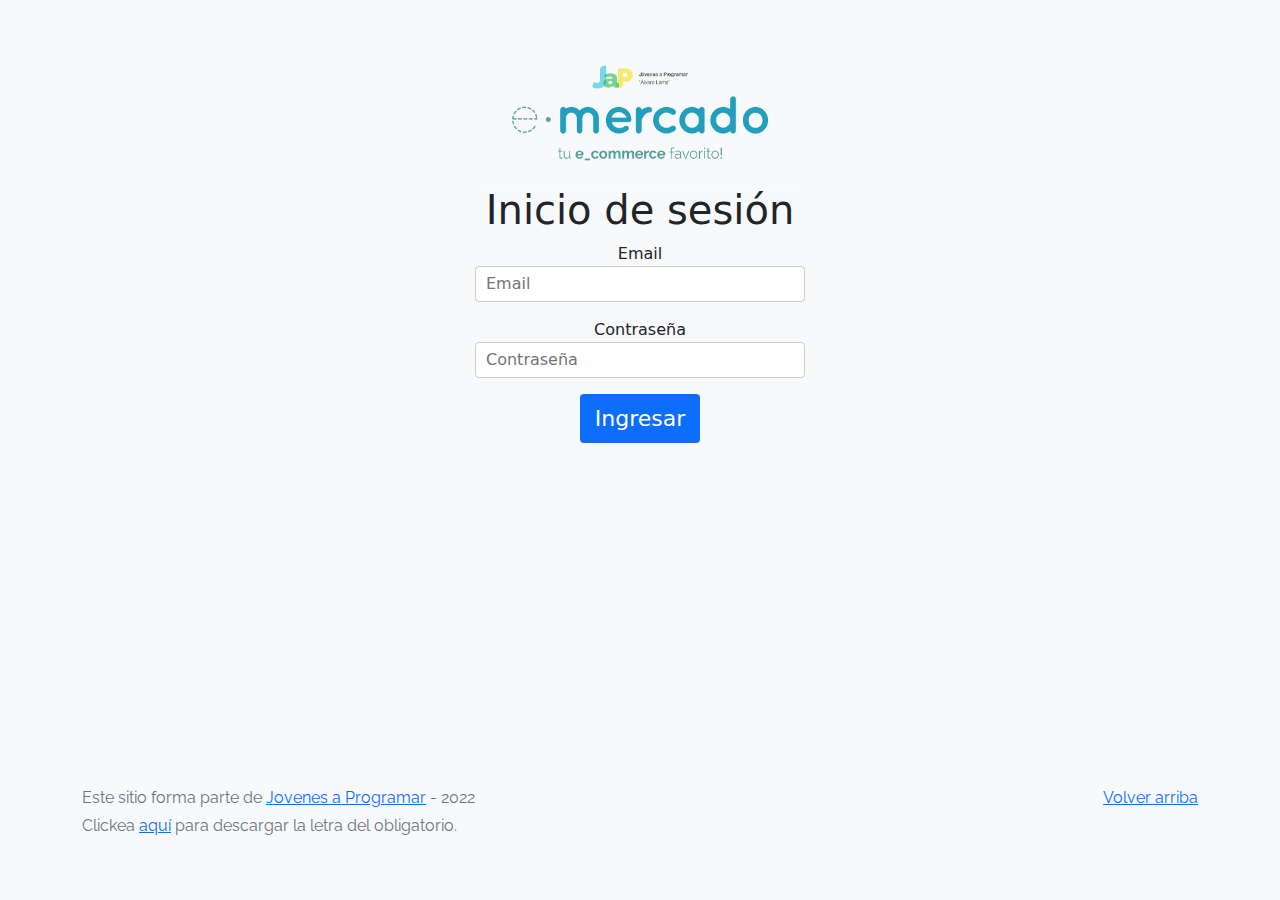
<file: index.html>
<!DOCTYPE html>
<html lang="es">

<head>
  <meta http-equiv="Content-Type" content="text/html; charset=UTF-8">
  <meta name="viewport" content="width=device-width, initial-scale=1, shrink-to-fit=no">
  <title>eMercado - Todo lo que busques está aquí</title>

  <link href="https://fonts.googleapis.com/css?family=Raleway:300,300i,400,400i,700,700i,900,900i" rel="stylesheet">
  <link href="css/bootstrap.min.css" rel="stylesheet">
  <link href="css/styles.css" rel="stylesheet">
</head>

<body>
  <!-- Barra de arriba -->
  <nav class="navbar navbar-expand-lg navbar-dark bg-dark p-1">
    <div class="container">
      <button class="navbar-toggler" type="button" data-bs-toggle="collapse" data-bs-target="#navbarNav"
        aria-controls="navbarNav" aria-expanded="false" aria-label="Toggle navigation">
        <span class="navbar-toggler-icon"></span>
      </button>
      <div class="collapse navbar-collapse" id="navbarNav">
        <ul class="navbar-nav w-100 justify-content-between">
          <li class="nav-item">
            <a class="nav-link active" href="index.html">Inicio</a>
          </li>
          <li class="nav-item">
            <a class="nav-link" href="categories.html">Categorías</a>
          </li>
          <li class="nav-item">
            <a class="nav-link" href="sell.html">Vender</a>
          </li>
          <li class="nav-item">
          </li>
          
        </ul>
      </div>
    </div>
  </nav>
  
  <!-- Principal -->
  <main>
    <div class="jumbotron text-center"></div>

    <div class="album py-5 bg-light">
      <div class="container">
        <div class="row">

          <!-- Autos -->
          <div class="col-md-4">
            <div class="card mb-4 shadow-sm custom-card cursor-active" id="autos">
              <img class="bd-placeholder-img card-img-top" src="img/cars_index.jpg"
                alt="Imagen representativa de la categoría 'Autos'">
              <h3 class="m-3">Autos</h3>
              <div class="card-body">
                <p class="card-text">Los mejores precios en autos 0 kilómetro, de alta y media gama.</p>
              </div>
            </div>
          </div>

          <!-- Juguetes -->
          <div class="col-md-4">
            <div class="card mb-4 shadow-sm custom-card cursor-active" id="juguetes">
              <img class="bd-placeholder-img card-img-top" src="img/toys_index.jpg"
                alt="Imagen representativa de la categoría 'Juguetes'">
              <h3 class="m-3">Juguetes</h3>
              <div class="card-body">
                <p class="card-text">Encuentra aquí los mejores precios para niños/as de cualquier edad.</p>
              </div>
            </div>
          </div>

          <!-- Muebles -->
          <div class="col-md-4">
            <div class="card mb-4 shadow-sm custom-card cursor-active" id="muebles">
              <img class="bd-placeholder-img card-img-top" src="img/furniture_index.jpg"
                alt="Imagen representativa de la categoría 'Muebles'">
              <h3 class="m-3">Muebles</h3>
              <div class="card-body">
                <p class="card-text">Muebles antiguos, nuevos y para ser armados por uno mismo.</p>
              </div>
            </div>
          </div>
        </div>

        <!-- Y mucho más -->
        <div class="row">
          <a class="btn btn-light btn-lg btn-block" href="categories.html">Y mucho más!</a>
        </div>

      </div>
    </div>
  </main>

  <!-- Jap -->
  <footer class="text-muted">
    <div class="container">
      <p class="float-end">
        <a href="#">Volver arriba</a>
      </p>
      <p>Este sitio forma parte de <a href="https://jovenesaprogramar.edu.uy/" target="_blank">Jovenes a Programar</a> -
        2022</p>
      <p>Clickea <a target="_blank" href="Letra.pdf">aquí</a> para descargar la letra del obligatorio.</p>
    </div>
  </footer>

  <!-- Scripts -->
  <script src="js/bootstrap.bundle.min.js"></script>
  <script src="js/index.js"></script>
  <script src="js/init.js"></script>
</body>

</html>
</file>
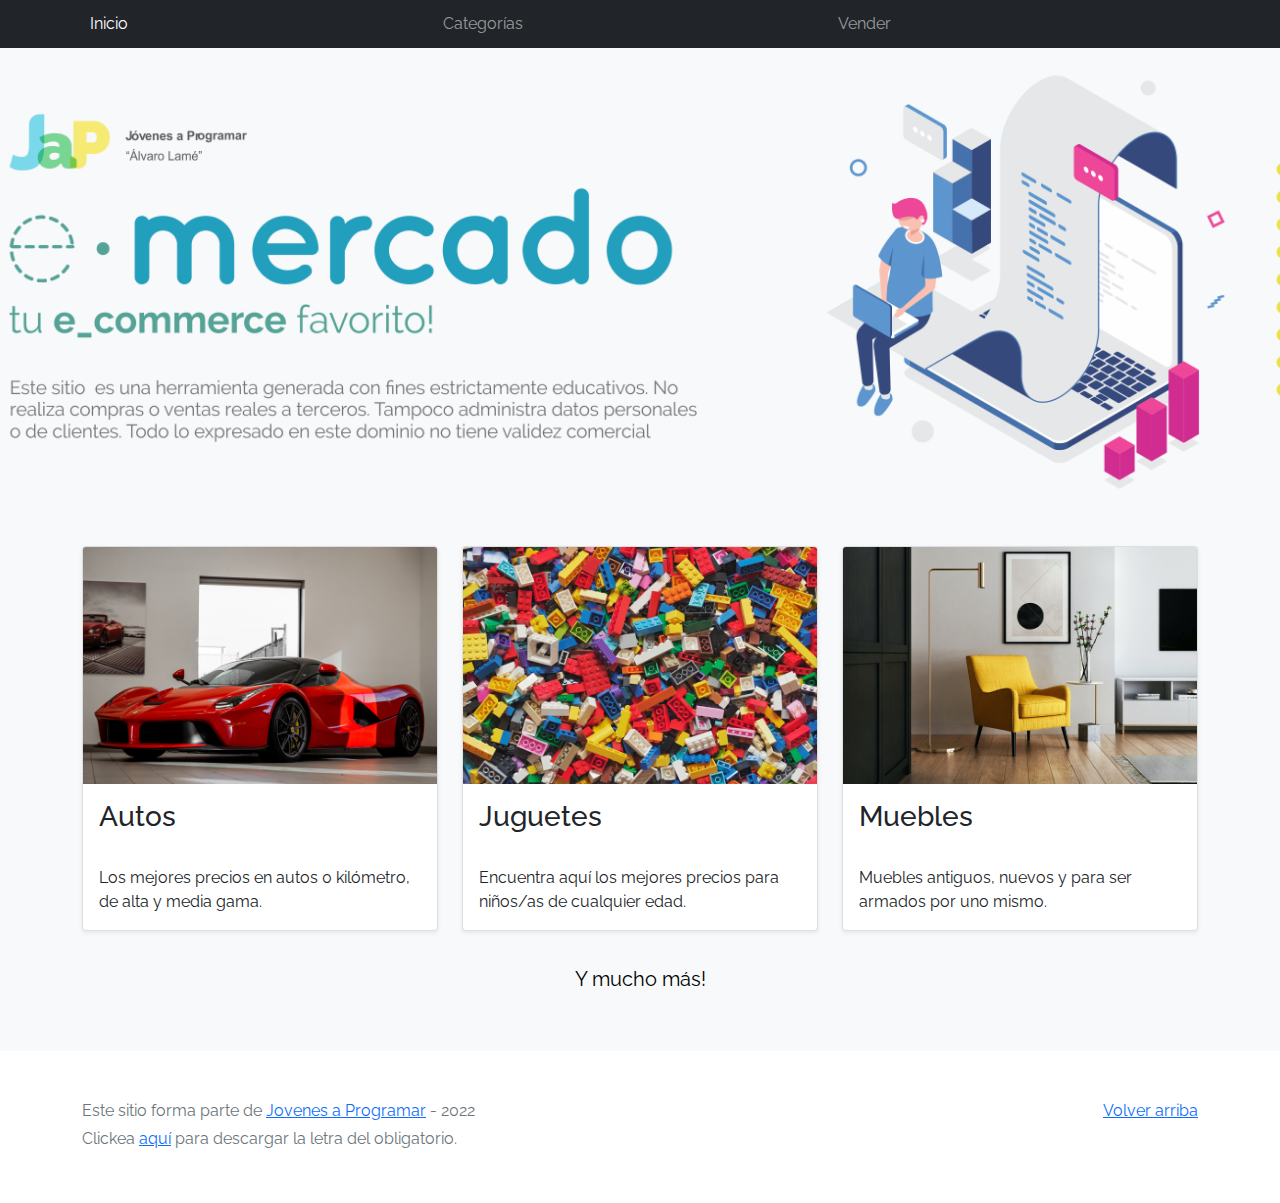
<file: workspace-inicial/index.html>
<!DOCTYPE html>
<html lang="es">

<head>
  <meta http-equiv="Content-Type" content="text/html; charset=UTF-8">
  <meta name="viewport" content="width=device-width, initial-scale=1, shrink-to-fit=no">
  <title>eMercado - Todo lo que busques está aquí</title>

  <link href="https://fonts.googleapis.com/css?family=Raleway:300,300i,400,400i,700,700i,900,900i" rel="stylesheet">
  <link href="css/bootstrap.min.css" rel="stylesheet">
  <link href="css/styles.css" rel="stylesheet">
</head>

<body>
  <nav class="navbar navbar-expand-lg navbar-dark bg-dark p-1">
    <div class="container">
      <button class="navbar-toggler" type="button" data-bs-toggle="collapse" data-bs-target="#navbarNav"
        aria-controls="navbarNav" aria-expanded="false" aria-label="Toggle navigation">
        <span class="navbar-toggler-icon"></span>
      </button>
      <div class="collapse navbar-collapse" id="navbarNav">
        <ul class="navbar-nav w-100 justify-content-between">
          <li class="nav-item">
            <a class="nav-link active" href="index.html">Inicio</a>
          </li>
          <li class="nav-item">
            <a class="nav-link" href="categories.html">Categorías</a>
          </li>
          <li class="nav-item">
            <a class="nav-link" href="sell.html">Vender</a>
          </li>
          <li class="nav-item">
          </li>
        </ul>
      </div>
    </div>
  </nav>
  <main>
    <div class="jumbotron text-center"></div>
    <div class="album py-5 bg-light">
      <div class="container">
        <div class="row">
          <div class="col-md-4">
            <div class="card mb-4 shadow-sm custom-card cursor-active" id="autos">
              <img class="bd-placeholder-img card-img-top" src="img/cars_index.jpg"
                alt="Imgagen representativa de la categoría 'Autos'">
              <h3 class="m-3">Autos</h3>
              <div class="card-body">
                <p class="card-text">Los mejores precios en autos 0 kilómetro, de alta y media gama.</p>
              </div>
            </div>
          </div>
          <div class="col-md-4">
            <div class="card mb-4 shadow-sm custom-card cursor-active" id="juguetes">
              <img class="bd-placeholder-img card-img-top" src="img/toys_index.jpg"
                alt="Imgagen representativa de la categoría 'Juguetes'">
              <h3 class="m-3">Juguetes</h3>
              <div class="card-body">
                <p class="card-text">Encuentra aquí los mejores precios para niños/as de cualquier edad.</p>
              </div>
            </div>
          </div>
          <div class="col-md-4">
            <div class="card mb-4 shadow-sm custom-card cursor-active" id="muebles">
              <img class="bd-placeholder-img card-img-top" src="img/furniture_index.jpg"
                alt="Imgagen representativa de la categoría 'Muebles'">
              <h3 class="m-3">Muebles</h3>
              <div class="card-body">
                <p class="card-text">Muebles antiguos, nuevos y para ser armados por uno mismo.</p>
              </div>
            </div>
          </div>
        </div>
        <div class="row">
          <a class="btn btn-light btn-lg btn-block" href="categories.html">Y mucho más!</a>
        </div>
      </div>
    </div>
  </main>
  <footer class="text-muted">
    <div class="container">
      <p class="float-end">
        <a href="#">Volver arriba</a>
      </p>
      <p>Este sitio forma parte de <a href="https://jovenesaprogramar.edu.uy/" target="_blank">Jovenes a Programar</a> -
        2022</p>
      <p>Clickea <a target="_blank" href="Letra.pdf">aquí</a> para descargar la letra del obligatorio.</p>
    </div>
  </footer>
  <script src="js/bootstrap.bundle.min.js"></script>
  <script src="js/index.js"></script>
  <script src="js/init.js"></script>
</body>

</html>
</file>
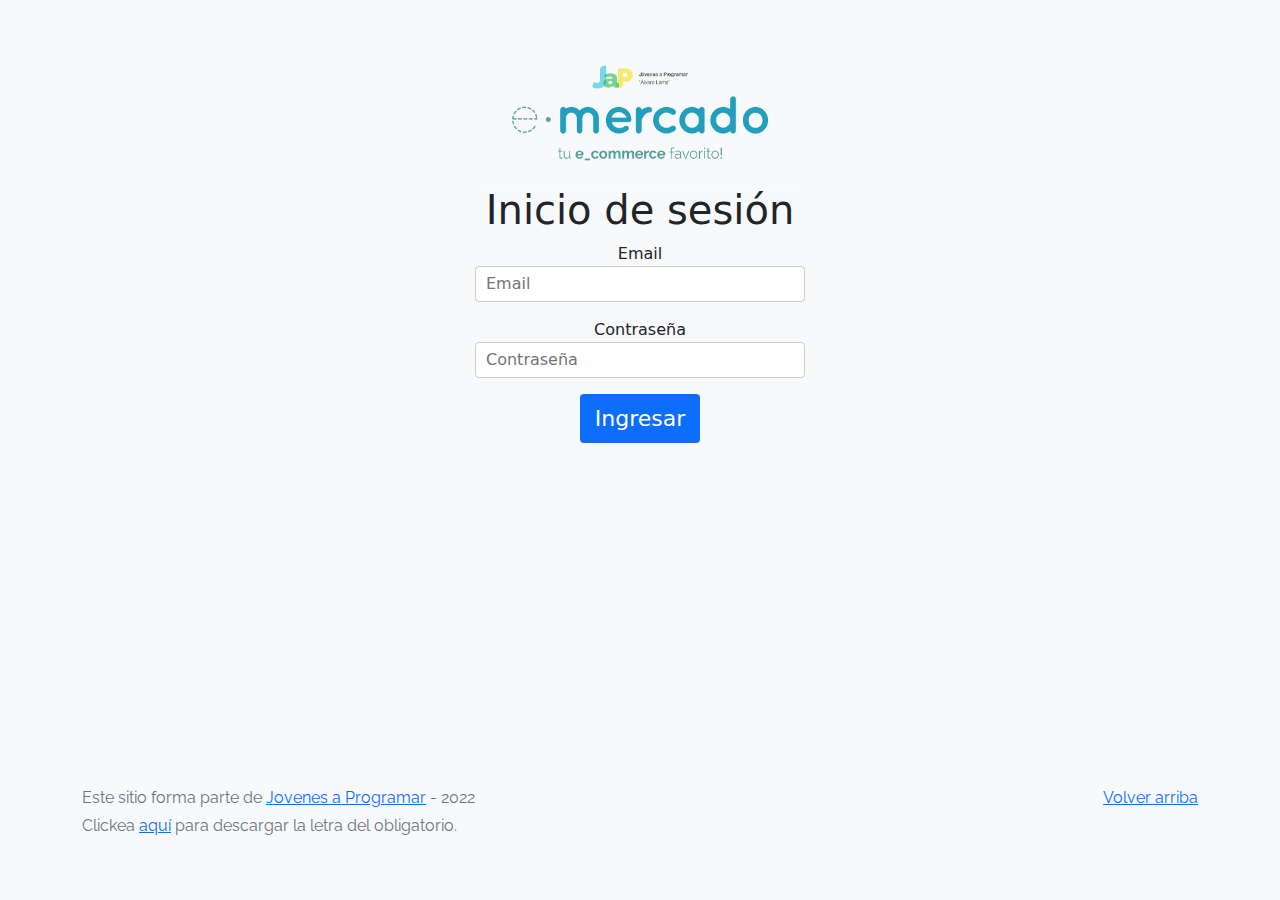
<file: cart.html>
<!DOCTYPE html>
<html lang="es">

<head>
  <meta http-equiv="Content-Type" content="text/html; charset=UTF-8">
  <meta name="viewport" content="width=device-width, initial-scale=1, shrink-to-fit=no">
  <title>Carrito</title>
  <link href="https://fonts.googleapis.com/css?family=Raleway:300,300i,400,400i,700,700i,900,900i" rel="stylesheet">
  <link href="css/bootstrap.min.css" rel="stylesheet">
  <link href="css/font-awesome.min.css" rel="stylesheet">
  <link href="css/styles.css" rel="stylesheet">
</head>

<body>
  <script>
    if ((!localStorage.getItem("mail")) || (!localStorage.getItem("contrasenna"))) {
      window.location = "login.html"
    }
  </script>
  <nav class="navbar navbar-expand-lg navbar-dark bg-dark p-1">
    <div class="container">
      <button class="navbar-toggler" type="button" data-bs-toggle="collapse" data-bs-target="#navbarNav"
        aria-controls="navbarNav" aria-expanded="false" aria-label="Toggle navigation">
        <span class="navbar-toggler-icon"></span>
      </button>
      <div class="collapse navbar-collapse" id="navbarNav">
        <ul class="navbar-nav w-100 justify-content-between">
          <li class="nav-item">
            <a class="nav-link" href="index.html">Inicio</a>
          </li>
          <li class="nav-item">
            <a class="nav-link" href="categories.html">Categorías</a>
          </li>
          <li class="nav-item">
            <a class="nav-link" href="sell.html">Vender</a>
          </li>
          <li class="nav-item">
          </li>
        </ul>
      </div>
    </div>
  </nav>
  <main>
    <div class="container">
      <h1 class="text-center mt-2">Carrito de compras</h1>
      <form action="" method="get" id="enviar" class="mt-2 needs-validation" novalidate>
        <h2>Artículos a comprar</h2>
        <div class="table-responsive-sm ">
          <table class="table table-hover">
            <thead>
              <tr>
                <th class="col primera" scope="col"></th>
                <th class="col" scope="col">Nombre</th>
                <th class="col" scope="col">Costo</th>
                <th class="col" scope="col">Cantidad</th>
                <th class="col" scope="col">Subtotal</th>
                <th class="col col-1" scope="col"></th>
              </tr>
            </thead>
            <tbody id="productostabla">

            </tbody>
          </table>
        </div>

        <hr>
        <h2>Tipo de envío</h2>
        <div class="form-check ">
          <input class="form-check-input" type="radio" name="tipoDeEnvio" id="premium" data-value="15" required>
          <label class="form-check-label" for="premium">
            Premium 2 a 5 días (15%)
          </label>
        </div>
        <div class="form-check ">
          <input class="form-check-input" type="radio" name="tipoDeEnvio" id="express" data-value="7" required>
          <label class="form-check-label" for="express">
            Express 5 a 8 días (7%)
          </label>
        </div>
        <div class="form-check ">
          <input class="form-check-input" type="radio" name="tipoDeEnvio" id="basic" data-value="5" required>
          <label class="form-check-label" for="basic">
            Standard 12 a 15 días (5%)
          </label>
        </div><br>


        <h2>Dirección de envío</h2>
        <div class="row ">
          <div class="col-12 col-sm-4">
            <label for="calle" class="form-label">Calle:</label>
            <input type="text" class="form-control" id="calle" name="calle" required>
            <div class="invalid-feedback">
              Ingrese una calle.
            </div>
          </div>
          <div class="col-12 col-sm-4">
            <label for="numero" class="form-label">Número:</label>
            <input type="text" class="form-control" id="numero" name="numero" required>
            <div class="invalid-feedback">
              Ingresa un número.
            </div>
          </div>
        </div>
        <div class="row mt-2 ">
          <div class="col col-sm-4">
            <label for="esquina" class="form-label">Esquina:</label>
            <input type="text" class="form-control" id="esquina" name="esquina" required>
            <div class="invalid-feedback">
              Ingresa una esquina.
            </div>
          </div>
        </div>
        <h2 class="mt-4">Costos</h2>

        <div class="border rounded">
          <!-- 1 -->
          <div class="row justify-content-between mt-2 mx-1">
            <div class="col">
              <div class="row">
                <h4 class="m-0">Subtotal</h4>
              </div>
              <div class="row"><small class="text-muted">Costo unitario del producto por cantidad</small></div>
            </div>
            <div class="col-3 col-md-2 d-flex align-items-center">
              <p><small class="text-muted">USD <span id="subtotalGeneral"></span></small></p>
            </div>
          </div>
          <hr>

          <!-- 2 -->
          <div class="row justify-content-between mt-2 mx-1">
            <div class="col">
              <div class="row">
                <h4 class="m-0">Costo de envío</h4>
              </div>
              <div class="row"><small class="text-muted">Según el tipo de envío</small></div>
            </div>
            <div class="col-3 col-md-2 d-flex align-items-center">
              <p><small class="text-muted">USD <span id="envio"></span></small></p>
            </div>
          </div>
          <hr>

          <!-- 3 -->
          <div class="row justify-content-between mt-2 mx-1 mb-2">
            <div class="col">
              <div class="row">
                <h4 class="m-0">Total ($)</h4>
              </div>
            </div>
            <div class="col-3 col-md-2 d-flex align-items-center">
              <p><strong>USD <span id="total"></span></strong></p>
            </div>
          </div>
        </div>

        <hr>

        <h2>Forma de pago</h2>
        <div>
          <p><span id="metodo">No ha seleccionado.</span> <a href="" type="" class="" data-bs-toggle="modal"
              data-bs-target="#pago">
              Seleccionar
            </a></p>
          <div class="invalid-feedback invalido" id="mensajeFormaDePago">
            Debe seleccionar una forma de pago.
          </div>
        </div>
        <br>
        <div class="d-grid gap-2">
          <button type="submit" class="btn btn-primary">Comprar</button>
        </div>
      </form>
    </div>
  </main>

  <footer class="text-muted">
    <div class="container">
      <p class="float-end">
        <a href="#">Volver arriba</a>
      </p>
      <p>Este sitio forma parte de <a href="https://jovenesaprogramar.edu.uy/" target="_blank">Jovenes a Programar</a> -
        2022</p>
      <p>Clickea <a target="_blank" href="Letra.pdf">aquí</a> para descargar la letra del obligatorio.</p>
    </div>

  </footer>

  <div class="modal fade" id="pago" tabindex="-1" aria-labelledby="exampleModalLabel" aria-hidden="false">
    <div class="modal-dialog">
      <div class="modal-content">
        <div class="modal-header">
          <h5 class="modal-title" id="exampleModalLabel">Forma de pago</h5>
          <button type="button" class="btn-close" data-bs-dismiss="modal" aria-label="Close"></button>
        </div>

        <div class="modal-body">
          <div class="form-check needs-validation">
            <input class="form-check-input" type="radio" name="pago" id="tarjetaDeCredito" data-hijo="tarjeta"
              form="enviar" required>
            <label class="form-check-label" for="tarjetaDeCredito">
              Tarjeta de Crédito
            </label>
          </div>
          <div class="row mt-1" id="tarjeta">
            <div class="col-12 col-md-5 m-1">
              <label class="form-label" for="numeroCuenta">Número de tarjeta</label>
              <input type="text" name="numeroDeTarjeta" class="form-control" id="numeroCuenta" min="1" form="enviar"
                required disabled>
            </div>
            <div class="col-12 col-md-5 m-1">
              <label class="form-label" for="codigo">Código de seguridad</label>
              <input type="text" name="codigoDeSeguridad" class="form-control" id="codigo" maxlength="4" min="1"
                form="enviar" required disabled>
            </div>
            <div class="col-12 col-md-5 m-1">
              <label class="form-label" for="vencimiento">Vencimiento (MM/AA)</label>
              <input type="text" name="vencimiento" class="form-control" id="vencimiento" form="enviar" required
                disabled>
            </div>
          </div>

          <hr>
          <div class="form-check needs-validation">
            <input class="form-check-input" type="radio" name="pago" id="transferenciaBancaria" data-hijo="banco"
              form="enviar" required>
            <label class="form-check-label" for="transferenciaBancaria">
              Transferencia bancaria
            </label>
          </div>
          <div class="row mt-1" id="banco">
            <div class="col-12 col-md-5 m-1">
              <label class="form-label" for="numeroTarjeta">Número de cuenta</label>
              <input type="text" name="numeroDeCuenta" class="form-control" id="numeroTarjeta" form="enviar" required
                disabled>
            </div>
          </div>
        </div>

        <div class="modal-footer">
          <button type="button" class="btn btn-primary" data-bs-dismiss="modal">Cerrar</button>
        </div>
      </div>
    </div>
  </div>

  <div class="alert alert-success alert-dismissible fade" role="alert" id="alerta">
    ¡Compra realizada con éxito!
    <button type="button" class="btn-close" data-bs-dismiss="alert" aria-label="Close"></button>
  </div>

  <div id="spinner-wrapper">
    <div class="lds-ring">
      <div></div>
      <div></div>
      <div></div>
      <div></div>
    </div>
  </div>

  <script src="js/bootstrap.bundle.min.js"></script>
  <script src="js/init.js"></script>
  <script src="js/cart.js"></script>
</body>

</html>
</file>
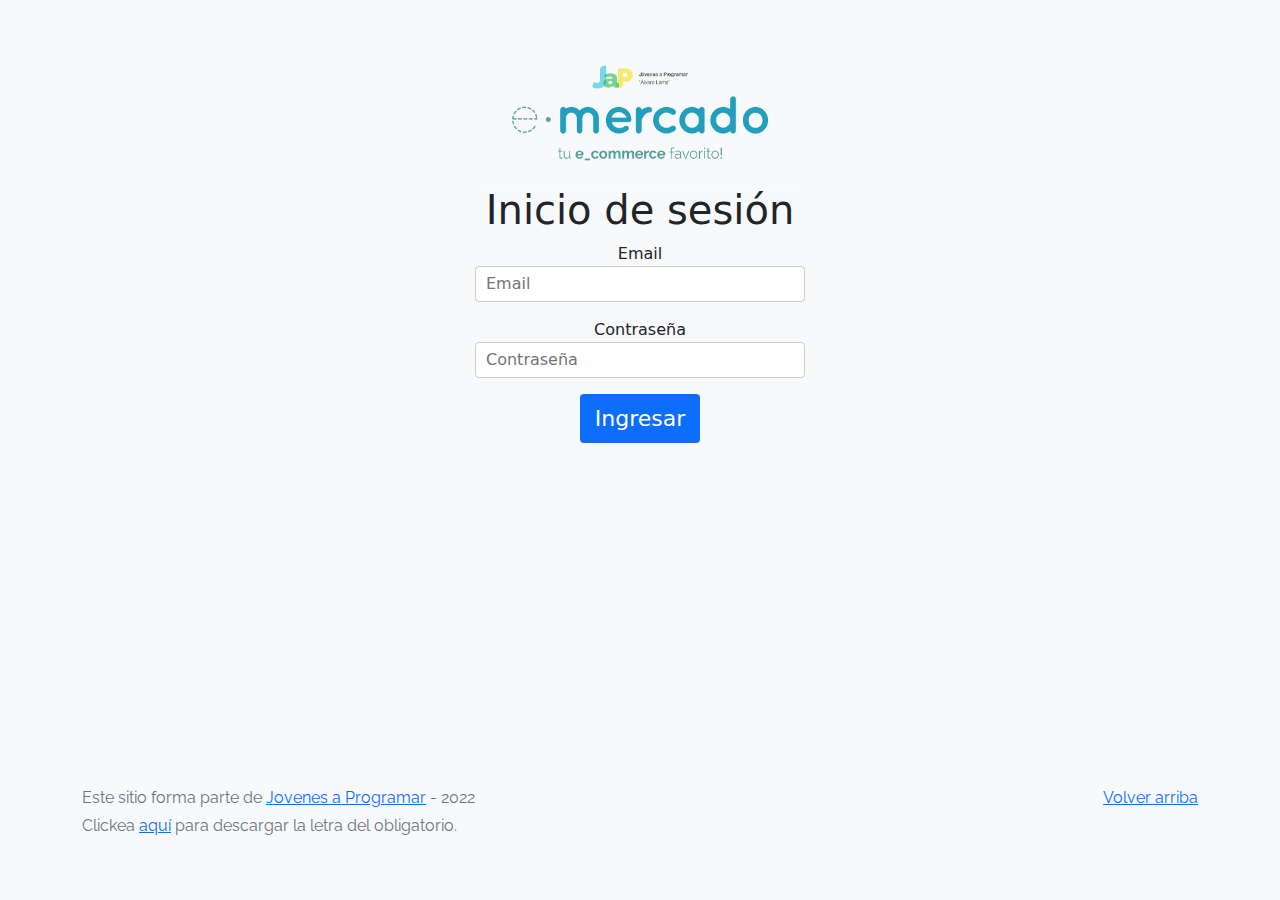
<file: categories.html>
<!DOCTYPE html>
<html lang="es">

<head>
  <meta http-equiv="Content-Type" content="text/html; charset=UTF-8">
  <meta name="viewport" content="width=device-width, initial-scale=1, shrink-to-fit=no">
  <title>Categorías</title>
  <link href="https://fonts.googleapis.com/css?family=Raleway:300,300i,400,400i,700,700i,900,900i" rel="stylesheet">
  <link href="css/font-awesome.min.css" rel="stylesheet">
  <link href="css/bootstrap.min.css" rel="stylesheet">
  <link href="css/styles.css" rel="stylesheet">
</head>

<body>
  <!-- Barra de navegación -->
  <nav class="navbar navbar-expand-lg navbar-dark bg-dark p-1">
    <div class="container">
      <button class="navbar-toggler" type="button" data-bs-toggle="collapse" data-bs-target="#navbarNav"
        aria-controls="navbarNav" aria-expanded="false" aria-label="Toggle navigation">
        <span class="navbar-toggler-icon"></span>
      </button>
      <div class="collapse navbar-collapse" id="navbarNav">
        <ul class="navbar-nav w-100 justify-content-between">
          <li class="nav-item">
            <a class="nav-link" href="index.html">Inicio</a>
          </li>
          <li class="nav-item">
            <a class="nav-link active" href="categories.html">Categorías</a>
          </li>
          <li class="nav-item">
            <a class="nav-link" href="sell.html">Vender</a>
          </li>
          <li class="nav-item">
          </li>
        </ul>
      </div>
    </div>
  </nav>

  <!-- Categorías -->
  <main class="pb-5">
    <div class="text-center p-4">
      <h1>Categorías</h1>
      <p class="lead">Verás aquí todas las categorías del sitio.</p>
    </div>
    <div class="container">
      
      <!-- A-Z Z-A -->
      <div class="row">
        <div class="col text-end">
          <div class="btn-group btn-group-toggle mb-4" data-bs-toggle="buttons">
            <input type="radio" class="btn-check" name="options" id="sortAsc">
            <label class="btn btn-light" for="sortAsc">A-Z</label>
            <input type="radio" class="btn-check" name="options" id="sortDesc">
            <label class="btn btn-light" for="sortDesc">Z-A</label>
            <input type="radio" class="btn-check" name="options" id="sortByCount" checked>
            <label class="btn btn-light" for="sortByCount"><i class="fas fa-sort-amount-down mr-1"></i></label>
          </div>
        </div>
      </div>

      <!-- Filtro -->
      <div class="row">
        <div class="col-lg-6 offset-lg-6 col-md-12 mb-1 container">
          <div class="row container p-0 m-0">
            <!-- Cantidad -->
            <div class="col">
              <p class="font-weight-normal text-end my-2">Cant.</p>
            </div>
            <!-- Mínimo -->
            <div class="col">
              <input class="form-control" type="number" placeholder="min." id="rangeFilterCountMin" min="0">
            </div>
            <!-- Máximo -->
            <div class="col">
              <input class="form-control" type="number" placeholder="máx." id="rangeFilterCountMax" min="0">
            </div>

            <div class="col p-0">
              <div class="btn-group" role="group" id="FiltrarYLimpiar">
                <button class="btn btn-light btn-block" id="rangeFilterCount">Filtrar</button>
                <button class="btn btn-link btn-sm" id="clearRangeFilter">Limpiar</button>
              </div>
            </div>

          </div>
        </div>
      </div>

      <!-- Lista -->
      <div class="row">
        <div id="cat-list-container">
        </div>
      </div>
      
    </div>
  </main>

  <!-- Jap -->
  <footer class="text-muted">
    <div class="container">
      <p class="float-end">
        <a href="#">Volver arriba</a>
      </p>
      <p>Este sitio forma parte de <a href="https://jovenesaprogramar.edu.uy/" target="_blank">Jovenes a Programar</a> -
        2022</p>
      <p>Clickea <a target="_blank" href="Letra.pdf">aquí</a> para descargar la letra del obligatorio.</p>
    </div>
  </footer>


  <div id="spinner-wrapper">
    <div class="lds-ring">
      <div></div>
      <div></div>
      <div></div>
      <div></div>
    </div>
  </div>
  <script src="js/bootstrap.bundle.min.js"></script>
  <script src="js/init.js"></script>
  <script src="js/categories.js"></script>
</body>

</html>
</file>
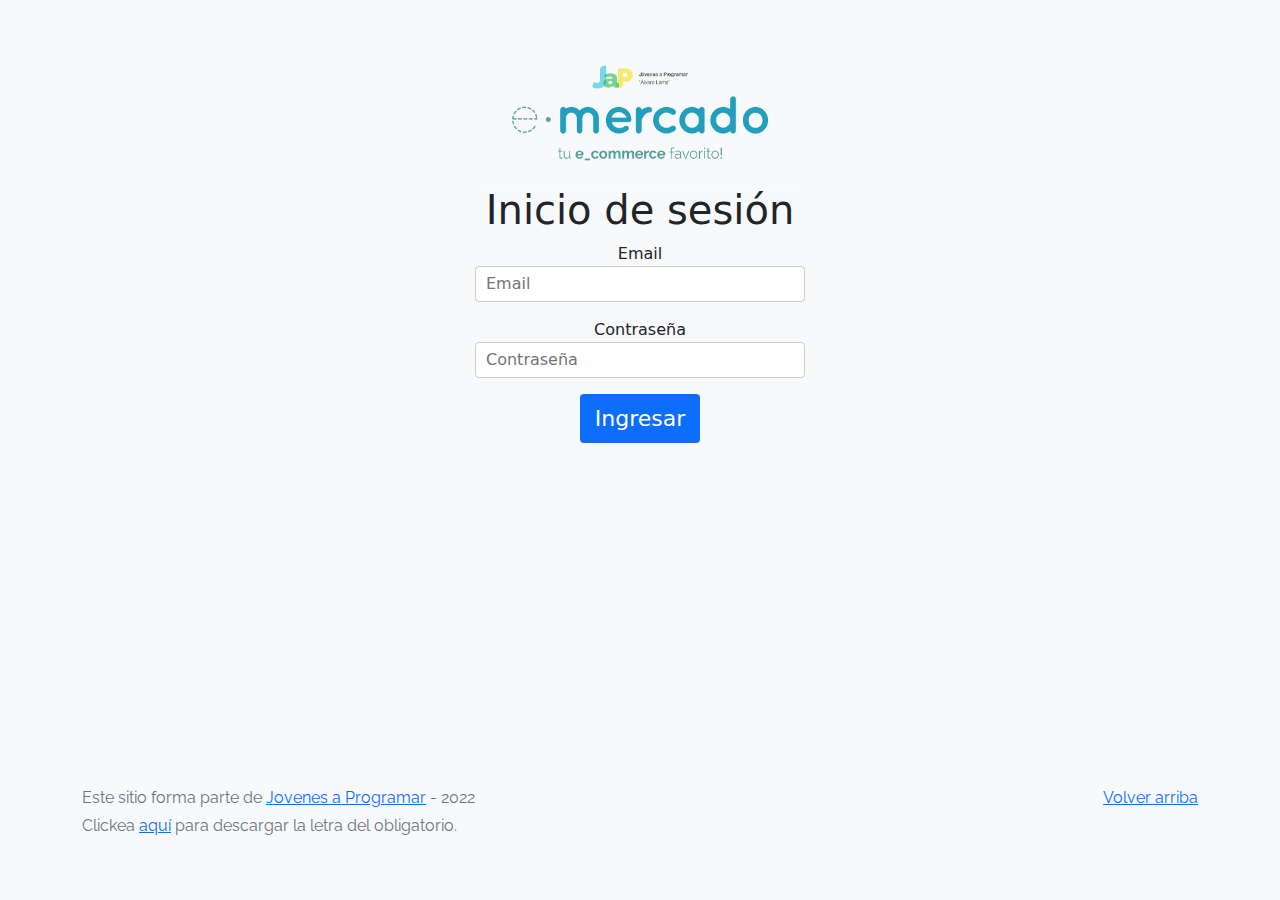
<file: login.html>
<!DOCTYPE html>
<html lang="es">

<head>
  <meta http-equiv="Content-Type" content="text/html; charset=UTF-8">
  <meta name="viewport" content="width=device-width, initial-scale=1, shrink-to-fit=no">
  <title>eMercado - Todo lo que busques está aquí</title>

  <link href="https://fonts.googleapis.com/css?family=Raleway:300,300i,400,400i,700,700i,900,900i" rel="stylesheet">
  <link href="css/bootstrap.min.css" rel="stylesheet">
  <link href="css/styles.css" rel="stylesheet">
  <style>
    body {
      background-color: rgb(248, 249, 250);
    }
  </style>
</head>

<body>
  <!-- Funcionalidad en desarrollo o contenido -->
  <main class="mt-5">
    <div>
      <!-- Imagen -->
      <div class="imgLogin">
        <img src="img/login.png" alt="e-mercado" id="imgLogin">
      </div>

      <!-- Logueo -->
      <div class="signin">

        <h1>Inicio de sesión</h1>
        <label for="mail" id="parMail">Email<br></label>
        <div class="input">
          <input class="texto" type="email" name="email" placeholder="Email" id="mail" value="">
        </div>
        <p id=mailVacio class="vacio"></p>

        <label for="contrasenna" id="parCon">Contraseña</label><br>
        <input class="texto" type="password" name="contrasenna" 
          placeholder="Contraseña" id="contrasenna" value="">
        <p id="contrasennaVacia"class="vacio"></p>

        <button class="button" type="submit" id="Ingresar">Ingresar</button>
      </div>
    </div>
  </main>

  <!-- Jap -->
  <footer class="text-muted">
    <div class="container">
      <p class="float-end">
        <a href="#">Volver arriba</a>
      </p>
      <p>Este sitio forma parte de <a href="https://jovenesaprogramar.edu.uy/" target="_blank">Jovenes a Programar</a> -
        2022</p>
      <p>Clickea <a target="_blank" href="Letra.pdf">aquí</a> para descargar la letra del obligatorio.</p>
    </div>
  </footer>

  <!-- Scripts -->

  <script src="js/login.js"></script>

</body>

</html>
</file>
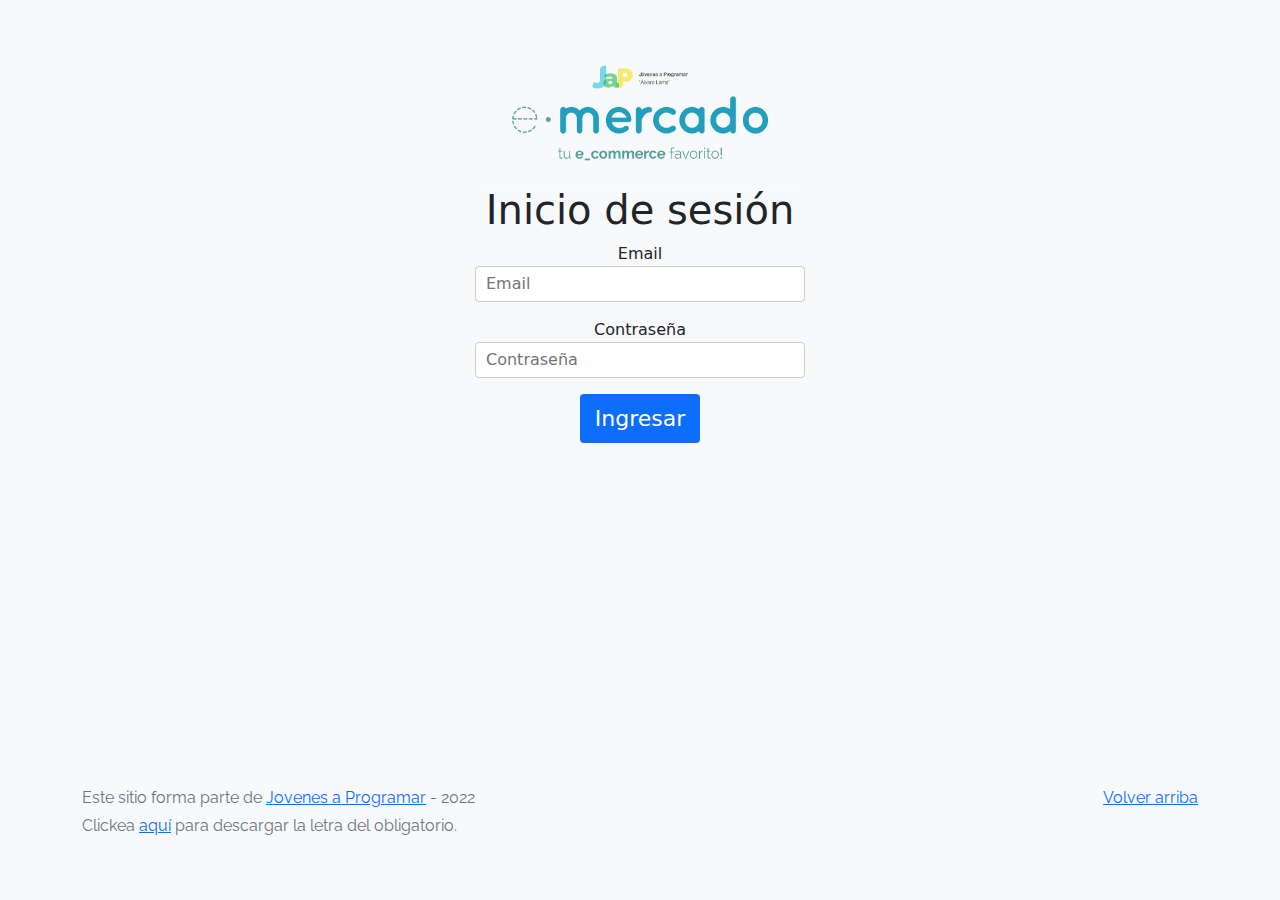
<file: my-profile.html>
<!DOCTYPE html>
<html lang="es">

<head>
  <meta http-equiv="Content-Type" content="text/html; charset=UTF-8">
  <meta name="viewport" content="width=device-width, initial-scale=1, shrink-to-fit=no">
  <title>Mi perfil</title>
  <link href="https://fonts.googleapis.com/css?family=Raleway:300,300i,400,400i,700,700i,900,900i" rel="stylesheet">
  <link href="css/bootstrap.min.css" rel="stylesheet">
  <link href="css/styles.css" rel="stylesheet">
  <style>
    .bd-placeholder-img {
      font-size: 1.125rem;
      text-anchor: middle;
      -webkit-user-select: none;
      -moz-user-select: none;
      -ms-user-select: none;
      user-select: none;
    }

    @media (min-width: 768px) {
      .bd-placeholder-img-lg {
        font-size: 3.5rem;
      }
    }
  </style>
</head>

<body>
  <script>
    if ((!localStorage.getItem("mail")) || (!localStorage.getItem("contrasenna"))) {
      window.location = "login.html"
    }
  </script>
  <nav class="navbar navbar-expand-lg navbar-dark bg-dark p-1">
    <div class="container">
      <button class="navbar-toggler" type="button" data-bs-toggle="collapse" data-bs-target="#navbarNav"
        aria-controls="navbarNav" aria-expanded="false" aria-label="Toggle navigation">
        <span class="navbar-toggler-icon"></span>
      </button>
      <div class="collapse navbar-collapse" id="navbarNav">
        <ul class="navbar-nav w-100 justify-content-between">
          <li class="nav-item">
            <a class="nav-link" href="index.html">Inicio</a>
          </li>
          <li class="nav-item">
            <a class="nav-link" href="categories.html">Categorías</a>
          </li>
          <li class="nav-item">
            <a class="nav-link" href="sell.html">Vender</a>
          </li>
          <li class="nav-item">
          </li>
        </ul>
      </div>
    </div>
  </nav>

  <main>
    <div class="container">
      <div class="row mt-3">
        <div class="col">
          <h1>Perfil</h1>
        </div>
        <div class="col d-flex justify-content-end align-items-center">
          <img src="img/img_perfil.png" class="justify-content-end" id="perfil"alt="">
        </div>
      </div>
      <hr>
      <form action="" class="needs-validation" novalidate id="formulario">
        <div class="row">
          <div class="col-sm-5 pb-3">
            <label for="primerNombre" class="form-label">Primer Nombre*</label>
            <input type="text" name="" id="primerNombre" class="form-control" required>
            <div class="invalid-feedback">
              Este campo no puede estar vacío.
            </div>
          </div>
          <div class="col-sm-5 pb-3">
            <label for="segundoNombre" class="form-label">Segundo nombre</label>
            <input type="text" name="" id="segundoNombre" class="form-control">
          </div>
          <div class="col-sm-5 pb-3">
            <label for="primerApellido" class="form-label">Primer apellido*</label>
            <input type="text" name="" id="primerApellido" class="form-control" required>
            <div class="invalid-feedback">
              Este campo no puede estar vacío.
            </div>
          </div>
          <div class="col-sm-5 pb-3">
            <label for="segundoApellido" class="form-label">Segundo apellido</label>
            <input type="text" name="" id="segundoApellido" class="form-control">
          </div>
          <div class="col-sm-5 pb-3">
            <label for="mail" class="form-label">E-mail*</label>
            <input type="email" name="" id="mail" class="form-control" required>
            <div class="invalid-feedback" id="invalidMail">
              Ingrese un e-mail válido.
            </div>
          </div>
          <div class="col-sm-5 pb-3">
            <label for="telefono" class="form-label">Teléfono de contacto</label>
            <input type="number" name="" id="telefono" class="form-control">
          </div>
          <div class="col-sm-5 pb-3">
            <label for="imagen" class="form-label">Imagen de perfil</label>
            <input type="file" name="" id="imagen" class="form-control">
          </div>
        </div>
        <hr>
        <button type="submit" class="btn btn-primary">Guardar cambios</button>
      </form>
    </div>
  </main>

  <div class="alert alert-success alert-dismissible fade" role="alert" id="alerta">
    ¡Datos guardados correctamente!
    <button type="button" class="btn-close" data-bs-dismiss="alert" aria-label="Close"></button>
  </div>

  <footer class="text-muted">
    <div class="container">
      <p class="float-end">
        <a href="#">Volver arriba</a>
      </p>
      <p>Este sitio forma parte de <a href="https://jovenesaprogramar.edu.uy/" target="_blank">Jovenes a Programar</a> -
        2022</p>
      <p>Clickea <a target="_blank" href="Letra.pdf">aquí</a> para descargar la letra del obligatorio.</p>
    </div>
  </footer>
  <script src="js/bootstrap.bundle.min.js"></script>
  <script src="js/init.js"></script>
  <script src="js/my-profile.js"></script>
</body>

</html>
</file>
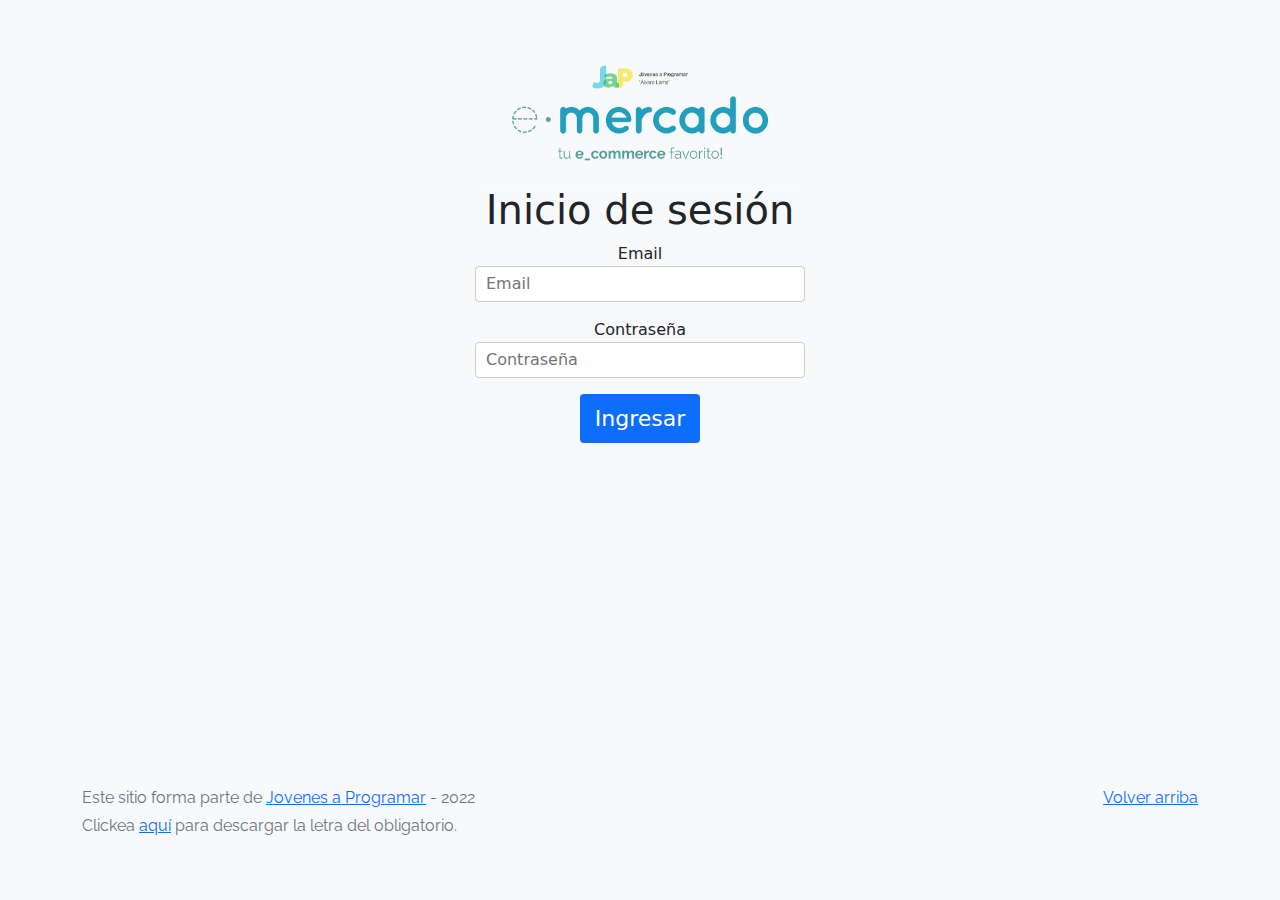
<file: product-info.html>
<!DOCTYPE html>
<html lang="es">

<head>
  <meta http-equiv="Content-Type" content="text/html; charset=UTF-8">
  <meta name="viewport" content="width=device-width, initial-scale=1, shrink-to-fit=no">
  <title>eMercado - Todo lo que busques está aquí</title>

  <link href="https://fonts.googleapis.com/css?family=Raleway:300,300i,400,400i,700,700i,900,900i" rel="stylesheet">
  <link href="css/font-awesome.min.css" rel="stylesheet">
  <link href="css/bootstrap.min.css" rel="stylesheet">
  <link href="css/styles.css" rel="stylesheet">
</head>

<body>
  <script>
    if ((!localStorage.getItem("mail")) || (!localStorage.getItem("contrasenna"))) {
      window.location = "login.html"
    }
  </script>
  <nav class="navbar navbar-expand-lg navbar-dark bg-dark p-1">
    <div class="container">
      <button class="navbar-toggler" type="button" data-bs-toggle="collapse" data-bs-target="#navbarNav"
        aria-controls="navbarNav" aria-expanded="false" aria-label="Toggle navigation">
        <span class="navbar-toggler-icon"></span>
      </button>
      <div class="collapse navbar-collapse" id="navbarNav">
        <ul class="navbar-nav w-100 justify-content-between">
          <li class="nav-item">
            <a class="nav-link" href="index.html">Inicio</a>
          </li>
          <li class="nav-item">
            <a class="nav-link" href="categories.html">Categorías</a>
          </li>
          <li class="nav-item">
            <a class="nav-link" href="sell.html">Vender</a>
          </li>
          <li class="nav-item dropdown">
          </li>
        </ul>
      </div>
    </div>
  </nav>
  
  <main class="pb-5 container">
    <div class="container">
      
      <div class="row justify-content-between mt-3 mb-0">
        <h1 class="col"></h1>
        <button title="Agregar al carrito" id="agregarAlCarrito" type="button" 
          class="btn btn-light col-2 col-sm-1"></button>
      </div>
      <hr>
      <p class="negrita">Precio</p>
      <p id="precio"></p>
      <p class="negrita">Descripción</p>
      <p id="descripcion"></p>
      <p class="negrita">Categoría</p>
      <p id="categoria"></p>
      <p class="negrita">Vendidos</p>
      <p id="vendidos"></p>

      <p class="negrita"><i class="far fa-images"></i> Imágenes ilustrativas</p>
      <!-- <div class="row row-cols-auto" id="imagenesIlustrativas"></div> -->

      <div class="row justify-content-center">
        <div class="col-md-9">
          <div id="imagenesIlustrativas" class="carousel slide carousel-dark" data-bs-ride="carousel">
            <div class="carousel-inner" id="imagenes">

            </div>
            <button class="carousel-control-prev" type="button" data-bs-target="#imagenesIlustrativas"
              data-bs-slide="prev">

              <span class="carousel-control-prev-icon" aria-hidden="true"></span>
              <span class="visually-hidden">Previous</span>
              </button>
             <button class="carousel-control-next" type="button" data-bs-target="#imagenesIlustrativas"
              data-bs-slide="next">

              <span class="carousel-control-next-icon" aria-hidden="true"></span>
              <span class="visually-hidden">Next</span>
            </button>
          </div>
        </div>
      </div>

      <br>

      <h2><i class="far fa-comment"></i> Comentar</h2>
      <p>Tu opinión:</p>
      <textarea name="comentario" id="opinion" rows="3" placeholder="Escriba su comentario"></textarea>
      <br>
      <p>Tu puntuación:</p>
      <select class="form-select" aria-label="Default select example">
        <option selected>1</option>
        <option value="2">2</option>
        <option value="3">3</option>
        <option value="4">4</option>
        <option value="5">5</option>
      </select>

      <!-- <div id="estrellas">
        <span class="fa fa-star"></span>
        <span class="fa fa-star"></span>
        <span class="fa fa-star"></span>
        <span class="fa fa-star"></span>
        <span class="fa fa-star"></span>
      </div> -->

      <br><button type="button" class="btn btn-primary" id="Enviar" disabled>Enviar</button>
      <button type="button" class="btn btn-light" id="Cancelar" disabled>Cancelar</button>


      <br><br><br>
      <h2><i class="far fa-comments"></i> Comentarios</h2>
      <div id="comentarios" class="row justify-content-between">
      </div>

      <br>
      <br>

      <h2>Productos Relacionados</h2>
      <br>
      <div class="row" id="productosRelacionados">
        
      </div>
    </div>
  </main>

  <footer class="text-muted">
    <div class="container">
      <p class="float-end">
        <a href="#">Volver arriba</a>
      </p>
      <p>Este sitio forma parte de <a href="https://jovenesaprogramar.edu.uy/" target="_blank">Jovenes a Programar</a> -
        2022</p>
      <p>Clickea <a target="_blank" href="Letra.pdf">aquí</a> para descargar la letra del obligatorio.</p>
    </div>
  </footer>
  <div id="spinner-wrapper">
    <div class="lds-ring">
      <div></div>
      <div></div>
      <div></div>
      <div></div>
    </div>
  </div>
  <script src="js/bootstrap.bundle.min.js"></script>
  <script src="js/init.js"></script>
  <script src="js/product-info.js"></script>
</body>

</html>
</file>
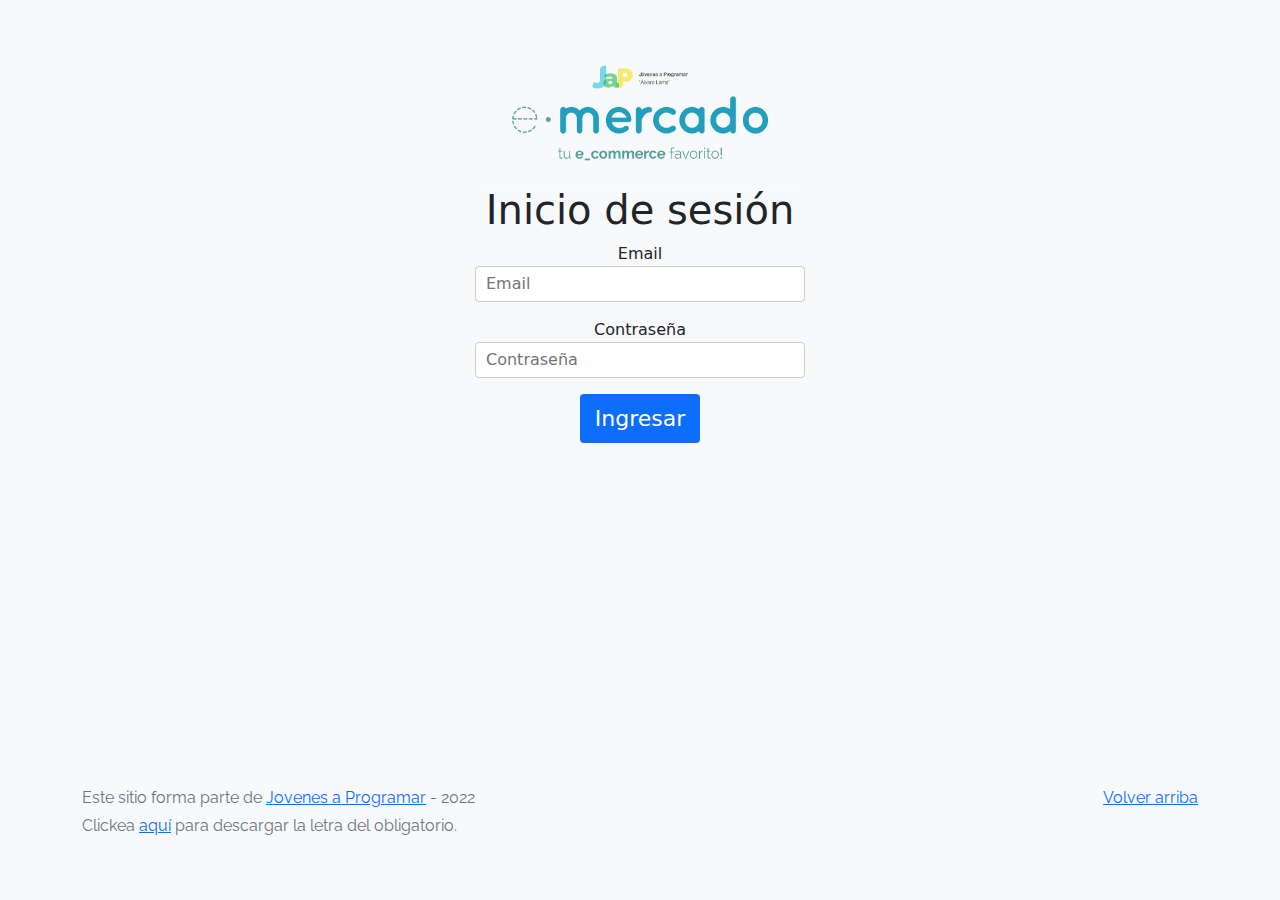
<file: products.html>
<!DOCTYPE html>
<html lang="es">

<head>
  <meta http-equiv="Content-Type" content="text/html; charset=UTF-8">
  <meta name="viewport" content="width=device-width, initial-scale=1, shrink-to-fit=no">
  <title>Productos en eMercado</title>

  <link href="https://fonts.googleapis.com/css?family=Raleway:300,300i,400,400i,700,700i,900,900i" rel="stylesheet">
  <link href="css/font-awesome.min.css" rel="stylesheet">
  <link href="css/bootstrap.min.css" rel="stylesheet">
  <link href="css/styles.css" rel="stylesheet">
</head>

<body>
  
  <!-- Barra de arriba -->
  <nav class="navbar navbar-expand-lg navbar-dark bg-dark p-1">
    <div class="container">
      <button class="navbar-toggler" type="button" data-bs-toggle="collapse" data-bs-target="#navbarNav"
        aria-controls="navbarNav" aria-expanded="false" aria-label="Toggle navigation">
        <span class="navbar-toggler-icon"></span>
      </button>
      <div class="collapse navbar-collapse" id="navbarNav">
        <ul class="navbar-nav w-100 justify-content-between">
          <li class="nav-item">
            <a class="nav-link" href="index.html">Inicio</a>
          </li>
          <li class="nav-item">
            <a class="nav-link" href="categories.html">Categorías</a>
          </li>
          <li class="nav-item">
            <a class="nav-link" href="sell.html">Vender</a>
          </li>
          <li class="nav-item">
          </li>
        </ul>
      </div>
    </div>
  </nav>


  <!-- Cartelito de «Funcionalidad en desarrollo» o de los productos-->
  <main class="pb-5 container">

    <div class="container">
      <!-- Título -->
      <div class="text-center p-4">
        <h1>Productos</h1>
        <p class="lead">Verás aquí todos los productos de la categoría <span></span>.</p>
      </div>

      <!-- ↓ $ - ↑ $ -->
      <div class="row">
        <div class="col text-end">
          <div class="btn-group btn-group-toggle mb-4" data-bs-toggle="buttons">
            <!-- ↓ $ -->
            <input type="radio" class="btn-check" name="options" id="sortDesc">
            <label class="btn btn-light" for="sortDesc"><i class="fas fa-sort-amount-down mr-1"></i>$</label>

            <!-- ↑ $ -->
            <input type="radio" class="btn-check" name="options" id="sortAsc">
            <label class="btn btn-light" for="sortAsc"><i class="fas fa-sort-amount-up mr-1"></i>$</label>

            <!-- $ Rel. -->
            <input type="radio" class="btn-check" name="options" id="sortByCount" checked>
            <label class="btn btn-light" for="sortByCount"><i class="fas fa-sort-amount-down mr-1"></i>Rel.</label>
          </div>
        </div>
      </div>
      
      <!-- Filtro -->
      <div class="row">
        <div class="col-md-12 mb-1">
          <div class="row row-cols-auto justify-content-between">
            <!-- Buscar -->
            <div class="col">
              <label for="Buscar"><i class="fas fa-search"></i>
                <input class="texto" type="search"placeholder="Buscar" id="Buscar"></label>
            </div>
            <div class="col">
              <div class="row row-cols-auto">
                <!-- Cantidad -->
                <div class="col">
                  <p class="font-weight-normal text-end my-2">Precio</p>
                </div>
                <!-- Mínimo -->
                <div class="col">
                  <input class="form-control" type="number" placeholder="min." id="rangeFilterCountMin" min="0"
                    step="100">
                </div>
                <!-- Máximo -->
                <div class="col">
                  <input class="form-control" type="number" placeholder="máx." id="rangeFilterCountMax" min="0"
                    step="100">
                </div>

                <div class="col p-0">
                  <div class="btn-group" role="group" id="FiltrarYLimpiar">
                    <button class="btn btn-light btn-block" id="rangeFilterCount">Filtrar</button>
                    <button class="btn btn-link btn-sm" id="clearRangeFilter">Limpiar</button>
                  </div>
                </div>
              </div>
            </div>

          </div>
        </div>
      </div>

      <!-- Lista -->
      <div class="row" id="Lista">

      </div>
    </div>

  </main>

  <!-- Jap -->
  <footer class="text-muted">
    <div class="container">
      <p class="float-end">
        <a href="#">Volver arriba</a>
      </p>
      <p>Este sitio forma parte de <a href="https://jovenesaprogramar.edu.uy/" target="_blank">Jovenes a Programar</a> -
        2022</p>
      <p>Clickea <a target="_blank" href="Letra.pdf">aquí</a> para descargar la letra del obligatorio.</p>
    </div>
  </footer>

  <div id="spinner-wrapper">
    <div class="lds-ring">
      <div></div>
      <div></div>
      <div></div>
      <div></div>
    </div>
  </div>

  <!-- Scripts -->
  <script src="js/bootstrap.bundle.min.js"></script>
  <script src="js/init.js"></script>
  <script src="js/products.js"></script>
</body>

</html>
</file>
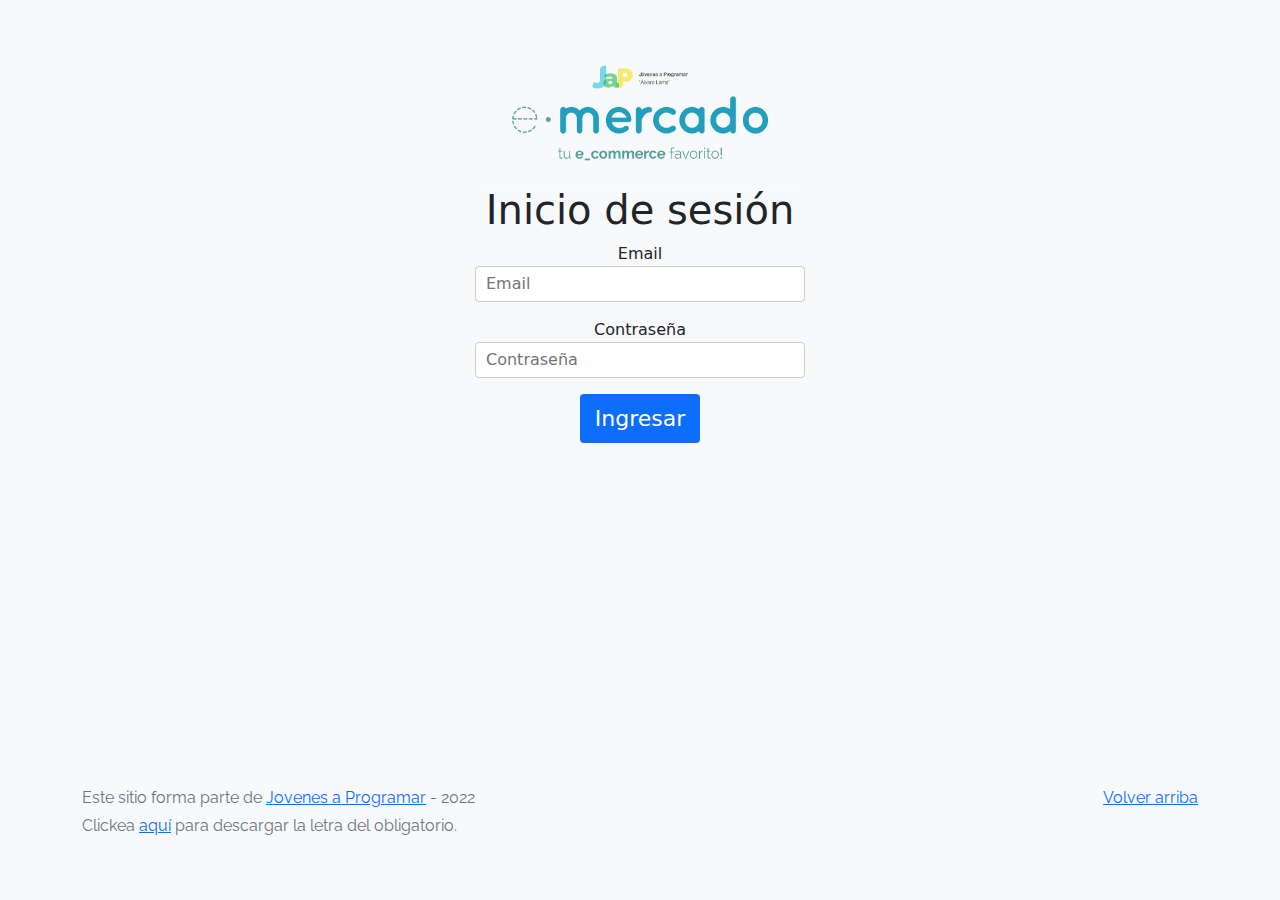
<file: sell.html>
<!DOCTYPE html>
<html lang="es">

<head>
  <meta http-equiv="Content-Type" content="text/html; charset=UTF-8">
  <meta name="viewport" content="width=device-width, initial-scale=1, shrink-to-fit=no">
  <title>Vender en eMercado</title>
  <link href="https://fonts.googleapis.com/css?family=Raleway:300,300i,400,400i,700,700i,900,900i" rel="stylesheet">
  <link href="css/bootstrap.min.css" rel="stylesheet">
  <link href="css/dropzone.css" rel="stylesheet">
  <link href="css/styles.css" rel="stylesheet">
</head>

<body>
  <script>
    if ((!localStorage.getItem("mail")) || (!localStorage.getItem("contrasenna"))) {
      window.location = "login.html"
    }
  </script>
  <nav class="navbar navbar-expand-lg navbar-dark bg-dark p-1">
    <div class="container">
      <button class="navbar-toggler" type="button" data-bs-toggle="collapse" data-bs-target="#navbarNav"
        aria-controls="navbarNav" aria-expanded="false" aria-label="Toggle navigation">
        <span class="navbar-toggler-icon"></span>
      </button>
      <div class="collapse navbar-collapse" id="navbarNav">
        <ul class="navbar-nav w-100 justify-content-between">
          <li class="nav-item">
            <a class="nav-link" href="index.html">Inicio</a>
          </li>
          <li class="nav-item">
            <a class="nav-link" href="categories.html">Categorías</a>
          </li>
          <li class="nav-item">
            <a class="nav-link active" href="sell.html">Vender</a>
          </li>
          <li class="nav-item">
          </li>
        </ul>
      </div>
    </div>
  </nav>
  <div class="container">
    <div class="text-center p-4">
      <h2>Vender</h2>
      <p class="lead">Ingresa los datos del artículo a vender.</p>
    </div>
    <div class="row justify-content-md-center">
      <div class="col-md-8 order-md-1">
        <h4 class="mb-3">Información del producto</h4>
        <form class="needs-validation" id="sell-info">
          <div class="row">
            <div class="col-md-6 mb-3">
              <label for="productName">Nombre</label>
              <input type="text" class="form-control" id="productName" value="" name="productName">
              <div class="invalid-feedback">
                Ingresa un nombre
              </div>
            </div>
          </div>
          <div class="row">
            <div class="col-md-8 order-md-1">
              <label>Imágenes</label>
              <div class="needsclick dz-clickable" id="file-upload">
                <div class="dz-message needsclick">
                  Arrastra tus fotos aquí<br>
                </div>
              </div>
            </div>
          </div>
          <div class="row">
            <div class="col-md-12 mb-3">
              <label for="productDescription">Descripción</label>
              <textarea name="productDescription" class="form-control" id="productDescription"></textarea>
            </div>
          </div>
          <div class="row">
            <div class="col-md-3 mb-3">
              <label for="productCostInput">Costo</label>
              <input type="number" name="productCostInput" class="form-control" id="productCostInput" placeholder="" required="" value="0"
                min="0">
              <div class="invalid-feedback">
                El costo debe ser mayor que 0.
              </div>
            </div>
            <div class="col-md-4 mb-3">
              <label for="productCurrency">Moneda</label>
              <select name="productCurrency" class="form-select custom-select d-block w-100" id="productCurrency" required>
                <option value="" hidden selected>Seleccionar moneda</option>
                <option>Pesos Uruguayos (UYU)</option>
                <option>Dólares (USD)</option>
              </select>
              <div class="invalid-feedback">
                Ingresa una categoría válida.
              </div>
            </div>
          </div>
          <div class="row">
            <div class="col-md-7 mb-3">
              <label for="productCategory">Categoría</label>
              <select name="productCategory" class="custom-select form-select d-block w-100" id="productCategory">
                <option value="">Elija la categoría...</option>
                <option>Autos</option>
                <option>Juguetes</option>
                <option>Muebles</option>
                <option>Herramientas</option>
                <option>Computadoras</option>
                <option>Vestimenta</option>
              </select>
              <div class="invalid-feedback">
                Por favor ingresa una categoría válida.
              </div>
            </div>
          </div>
          <div class="row">
            <div class="col-md-3 mb-3">
              <label for="productCountInput">Cantidad en stock</label>
              <input type="number" name="productCountInput" class="form-control" id="productCountInput"  required value="1"
                min="0">
              <div class="invalid-feedback">
                La cantidad es requerida.
              </div>
            </div>
          </div>
          <hr class="mb-4">
          <h5 class="mb-3">Tipo de publicación</h5>
          <div class="d-block my-3">
            <div class="custom-control custom-radio">
              <input id="goldradio" name="publicationType" type="radio" class="custom-control-input" checked=""
                required="">
              <label class="custom-control-label" for="goldradio">Gold (13%)</label>
            </div>
            <div class="custom-control custom-radio">
              <input id="premiumradio" name="publicationType" type="radio" class="custom-control-input" required="">
              <label class="custom-control-label" for="premiumradio">Premium (7%)</label>
            </div>
            <div class="custom-control custom-radio">
              <input id="standardradio" name="publicationType" type="radio" class="custom-control-input" required="">
              <label class="custom-control-label" for="standardradio">Estándar (3%)</label>
            </div>
            <div class="row">
              <button type="button" class="m-1 btn btn-link" data-bs-toggle="modal"
                data-bs-target="#contidionsModal">Ver
                condiciones</button>
            </div>
          </div>
          <hr class="mb-4">
          <h4 class="mb-3">Costos</h4>
          <ul class="list-group mb-3">
            <li class="list-group-item d-flex justify-content-between lh-condensed">
              <div>
                <h6 class="my-0">Precio</h6>
                <small class="text-muted">Unitario del producto</small>
              </div>
              <span class="text-muted" id="productCostText">-</span>
            </li>
            <li class="list-group-item d-flex justify-content-between lh-condensed">
              <div>
                <h6 class="my-0">Porcentaje</h6>
                <small class="text-muted">Según el tipo de publicación</small>
              </div>
              <span class="text-muted" id="comissionText">-</span>
            </li>
            <li class="list-group-item d-flex justify-content-between">
              <span>Total ($)</span>
              <strong id="totalCostText">-</strong>
            </li>
          </ul>
          <hr class="mb-4">
          <button class="btn btn-primary btn-lg" type="submit">Vender</button>
        </form>
      </div>
    </div>
  </div>
  <footer class="text-muted">
    <div class="container">
      <p class="float-end">
        <a href="#">Volver arriba</a>
      </p>
      <p>Este sitio forma parte de <a href="https://jovenesaprogramar.edu.uy/" target="_blank">Jovenes a Programar</a> -
        2022</p>
      <p>Clickea <a target="_blank" href="Letra.pdf">aquí</a> para descargar la letra del obligatorio.</p>
    </div>
  </footer>

  <div class="alert alert-primary-dismissible fade" id="alertResult" role="alert">
    <span id="resultSpan"></span>
  </div>

  <div class="modal fade" tabindex="-1" role="dialog" id="contidionsModal">
    <div class="modal-dialog" role="document">
      <div class="modal-content">
        <div class="modal-header">
          <h5 class="modal-title">Condiciones de publicación</h5>
        </div>
        <div class="modal-body">
          <div class="container">
            <div class="row">
              <h5 class="text-warning">Gold (13%)</h5>
              <p class="muted text-justify">Tu producto se verá de forma promocionada en portada, además de las
                condiciones de Premium y Estándar.</p>
            </div>
            <hr>
            <div class="row">
              <h5 class="text-primary">Premium (7%)</h5>
              <p class="muted text-justify">Se mostrará el producto en los primeros lugares de resultados de búsqueda,
                así cómo cuando se ingrese a la categoría que pertenezca.</p>
            </div>
            <hr>
            <div class="row">
              <h5 class="text-secondary">Estándar (3%)</h5>
              <p class="muted text-justify">El producto se listará en la categoría correspondiente, así como en los
                resultados de búsquedas que coincidan con las palabras claves en el nombre.</p>
            </div>
          </div>
        </div>
        <div class="modal-footer">
          <button type="button" class="btn btn-primary" data-bs-dismiss="modal">Cerrar</button>
        </div>
      </div>
    </div>
  </div>
  <div id="spinner-wrapper">
    <div class="lds-ring">
      <div></div>
      <div></div>
      <div></div>
      <div></div>
    </div>
  </div>
  <script src="js/bootstrap.bundle.min.js"></script>
  <script src="js/dropzone.js"></script>
  <script src="js/init.js"></script>
  <script src="js/sell.js"></script>
</body>

</html>
</file>
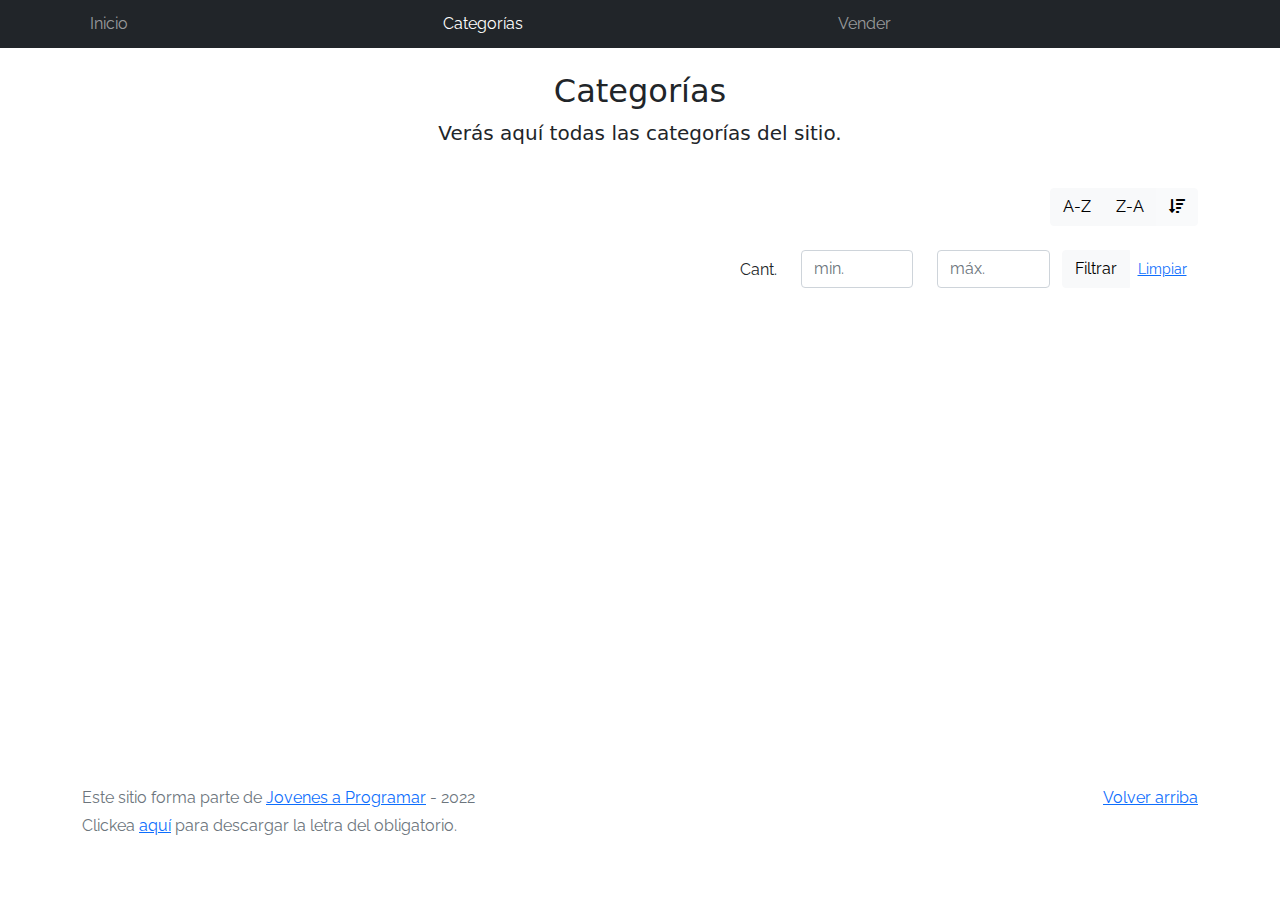
<file: workspace-inicial/categories.html>
<!DOCTYPE html>
<html lang="es">

<head>
  <meta http-equiv="Content-Type" content="text/html; charset=UTF-8">
  <meta name="viewport" content="width=device-width, initial-scale=1, shrink-to-fit=no">
  <title>eMercado - Todo lo que busques está aquí</title>

  <link href="https://fonts.googleapis.com/css?family=Raleway:300,300i,400,400i,700,700i,900,900i" rel="stylesheet">
  <link href="css/font-awesome.min.css" rel="stylesheet">
  <link href="css/bootstrap.min.css" rel="stylesheet">
  <link href="css/styles.css" rel="stylesheet">
</head>

<body>
  <nav class="navbar navbar-expand-lg navbar-dark bg-dark p-1">
    <div class="container">
      <button class="navbar-toggler" type="button" data-bs-toggle="collapse" data-bs-target="#navbarNav"
        aria-controls="navbarNav" aria-expanded="false" aria-label="Toggle navigation">
        <span class="navbar-toggler-icon"></span>
      </button>
      <div class="collapse navbar-collapse" id="navbarNav">
        <ul class="navbar-nav w-100 justify-content-between">
          <li class="nav-item">
            <a class="nav-link" href="index.html">Inicio</a>
          </li>
          <li class="nav-item">
            <a class="nav-link active" href="categories.html">Categorías</a>
          </li>
          <li class="nav-item">
            <a class="nav-link" href="sell.html">Vender</a>
          </li>
          <li class="nav-item">
          </li>
        </ul>
      </div>
    </div>
  </nav>
  <main class="pb-5">
    <div class="text-center p-4">
      <h2>Categorías</h2>
      <p class="lead">Verás aquí todas las categorías del sitio.</p>
    </div>
    <div class="container">
      <div class="row">
        <div class="col text-end">
          <div class="btn-group btn-group-toggle mb-4" data-bs-toggle="buttons">
            <input type="radio" class="btn-check" name="options" id="sortAsc">
            <label class="btn btn-light" for="sortAsc">A-Z</label>
            <input type="radio" class="btn-check" name="options" id="sortDesc">
            <label class="btn btn-light" for="sortDesc">Z-A</label>
            <input type="radio" class="btn-check" name="options" id="sortByCount" checked>
            <label class="btn btn-light" for="sortByCount"><i class="fas fa-sort-amount-down mr-1"></i></label>
          </div>
        </div>
      </div>
      <div class="row">
        <div class="col-lg-6 offset-lg-6 col-md-12 mb-1 container">
          <div class="row container p-0 m-0">
            <div class="col">
              <p class="font-weight-normal text-end my-2">Cant.</p>
            </div>
            <div class="col">
              <input class="form-control" type="number" placeholder="min." id="rangeFilterCountMin">
            </div>
            <div class="col">
              <input class="form-control" type="number" placeholder="máx." id="rangeFilterCountMax">
            </div>
            <div class="col-3 p-0">
              <div class="btn-group" role="group">
                <button class="btn btn-light btn-block" id="rangeFilterCount">Filtrar</button>
                <button class="btn btn-link btn-sm" id="clearRangeFilter">Limpiar</button>
              </div>
            </div>
          </div>
        </div>
      </div>
      <div class="row">
        <div class="list-group" id="cat-list-container">
        </div>
      </div>
    </div>
  </main>
  <footer class="text-muted">
    <div class="container">
      <p class="float-end">
        <a href="#">Volver arriba</a>
      </p>
      <p>Este sitio forma parte de <a href="https://jovenesaprogramar.edu.uy/" target="_blank">Jovenes a Programar</a> -
        2022</p>
      <p>Clickea <a target="_blank" href="Letra.pdf">aquí</a> para descargar la letra del obligatorio.</p>
    </div>
  </footer>
  <div id="spinner-wrapper">
    <div class="lds-ring">
      <div></div>
      <div></div>
      <div></div>
      <div></div>
    </div>
  </div>
  <script src="js/bootstrap.bundle.min.js"></script>
  <script src="js/init.js"></script>
  <script src="js/categories.js"></script>
</body>

</html>
</file>
<file: workspace-inicial/css/styles.css>
.jumbotron,
.card-body,
.container,
.site-header {
  font-family: 'Raleway', serif !important;
}

.jumbotron .display-4 {
  font-weight: bold;
}

nav a {
  text-decoration: none;
}

.bd-placeholder-img {
  font-size: 1.125rem;
  text-anchor: middle;
  -webkit-user-select: none;
  -moz-user-select: none;
  -ms-user-select: none;
  user-select: none;
}

@media (min-width: 768px) {
  .bd-placeholder-img-lg {
    font-size: 3.5rem;
  }
}

.jumbotron {
  height: 50vh;
  padding: 5em inherit;
  margin-bottom: 0;
  background-color: #53C0FB;
  background: url('../img/cover_back.png');
  background-size: cover;
  background-position: center;
  background-repeat: no-repeat;
  color: black;
  font-weight: bold;
}

@media (min-width: 768px) {
  .jumbotron {
    padding-top: 6rem;
    padding-bottom: 6rem;
  }
}

.jumbotron p:last-child {
  margin-bottom: 0;
}

.jumbotron-heading {
  font-weight: 300;
}

.jumbotron .container {
  max-width: 40rem;
  background-color: rgba(255, 255, 255, 0.5);
  border-radius: 10px;
  text-shadow: 1px 1px 2px grey;
}

.jumbotron .lead {
  font-size: 38px;
}

footer {
  padding-top: 3rem;
  padding-bottom: 3rem;
}

footer p {
  margin-bottom: .25rem;
}

.site-header a {
  color: white;
  transition: ease-in-out color .15s;
}

.site-header .dropdown-menu a {
  color: black;
}

.dropzone {
  border: 2px dashed #0087F7;
  border-radius: 5px;
  background: white;
}

.img-fit {
  max-height: 100%;
}

.alert {
  position: fixed;
  top: 80px;
  width: 50%;
  left: 50%;
  transform: translate(-50%, 0);
}

.lds-ring {
  display: inline-block;
  position: relative;
  width: 64px;
  height: 64px;
  top: 50%;
  left: 50%;
}

.cursor-active {
  cursor: pointer;
}

.left {
  float: left;
  padding: 4px;
  background-color: rgba(255, 255, 255, 0.5);
}

.lds-ring div {
  box-sizing: border-box;
  display: block;
  position: absolute;
  width: 51px;
  height: 51px;
  margin: 6px;
  border: 6px solid #fff;
  border-radius: 50%;
  animation: lds-ring 1.2s cubic-bezier(0.5, 0, 0.5, 1) infinite;
  border-color: #fff transparent transparent transparent;
}

.lds-ring div:nth-child(1) {
  animation-delay: -0.45s;
}

.lds-ring div:nth-child(2) {
  animation-delay: -0.3s;
}

.lds-ring div:nth-child(3) {
  animation-delay: -0.15s;
}

@keyframes lds-ring {
  0% {
    transform: rotate(0deg);
  }

  100% {
    transform: rotate(360deg);
  }
}

.signin {
  width: 100%;
  max-width: 330px;
  padding: 15px;
  margin: auto;
}

#spinner-wrapper {
  position: fixed;
  background-color: rgba(0, 0, 0, 0.5);
  width: 100%;
  height: 100%;
  top: 0;
  left: 0;
  z-index: 1021;
  display: none;
}

main {
  min-height: calc(100vh - 210px);
}

a.custom-card,
a.custom-card:hover {
  color: inherit;
  text-decoration: inherit;
}

.checked {
  color: orange;
}
</file>
<file: css/dropzone.css>
/*
 * The MIT License
 * Copyright (c) 2012 Matias Meno <m@tias.me>
 */
.dropzone, .dropzone * {
  box-sizing: border-box; }

.dropzone {
  position: relative; }
  .dropzone .dz-preview {
    position: relative;
    display: inline-block;
    width: 120px;
    margin: 0.5em; }
    .dropzone .dz-preview .dz-progress {
      display: block;
      height: 15px;
      border: 1px solid #aaa; }
      .dropzone .dz-preview .dz-progress .dz-upload {
        display: block;
        height: 100%;
        width: 0;
        background: green; }
    .dropzone .dz-preview .dz-error-message {
      color: red;
      display: none; }
    .dropzone .dz-preview.dz-error .dz-error-message, .dropzone .dz-preview.dz-error .dz-error-mark {
      display: block; }
    .dropzone .dz-preview.dz-success .dz-success-mark {
      display: block; }
    .dropzone .dz-preview .dz-error-mark, .dropzone .dz-preview .dz-success-mark {
      position: absolute;
      display: none;
      left: 30px;
      top: 30px;
      width: 54px;
      height: 58px;
      left: 50%;
      margin-left: -27px; }

@-webkit-keyframes passing-through {
  0% {
    opacity: 0;
    -webkit-transform: translateY(40px);
    -moz-transform: translateY(40px);
    -ms-transform: translateY(40px);
    -o-transform: translateY(40px);
    transform: translateY(40px); }
  30%, 70% {
    opacity: 1;
    -webkit-transform: translateY(0px);
    -moz-transform: translateY(0px);
    -ms-transform: translateY(0px);
    -o-transform: translateY(0px);
    transform: translateY(0px); }
  100% {
    opacity: 0;
    -webkit-transform: translateY(-40px);
    -moz-transform: translateY(-40px);
    -ms-transform: translateY(-40px);
    -o-transform: translateY(-40px);
    transform: translateY(-40px); } }
@-moz-keyframes passing-through {
  0% {
    opacity: 0;
    -webkit-transform: translateY(40px);
    -moz-transform: translateY(40px);
    -ms-transform: translateY(40px);
    -o-transform: translateY(40px);
    transform: translateY(40px); }
  30%, 70% {
    opacity: 1;
    -webkit-transform: translateY(0px);
    -moz-transform: translateY(0px);
    -ms-transform: translateY(0px);
    -o-transform: translateY(0px);
    transform: translateY(0px); }
  100% {
    opacity: 0;
    -webkit-transform: translateY(-40px);
    -moz-transform: translateY(-40px);
    -ms-transform: translateY(-40px);
    -o-transform: translateY(-40px);
    transform: translateY(-40px); } }
@keyframes passing-through {
  0% {
    opacity: 0;
    -webkit-transform: translateY(40px);
    -moz-transform: translateY(40px);
    -ms-transform: translateY(40px);
    -o-transform: translateY(40px);
    transform: translateY(40px); }
  30%, 70% {
    opacity: 1;
    -webkit-transform: translateY(0px);
    -moz-transform: translateY(0px);
    -ms-transform: translateY(0px);
    -o-transform: translateY(0px);
    transform: translateY(0px); }
  100% {
    opacity: 0;
    -webkit-transform: translateY(-40px);
    -moz-transform: translateY(-40px);
    -ms-transform: translateY(-40px);
    -o-transform: translateY(-40px);
    transform: translateY(-40px); } }
@-webkit-keyframes slide-in {
  0% {
    opacity: 0;
    -webkit-transform: translateY(40px);
    -moz-transform: translateY(40px);
    -ms-transform: translateY(40px);
    -o-transform: translateY(40px);
    transform: translateY(40px); }
  30% {
    opacity: 1;
    -webkit-transform: translateY(0px);
    -moz-transform: translateY(0px);
    -ms-transform: translateY(0px);
    -o-transform: translateY(0px);
    transform: translateY(0px); } }
@-moz-keyframes slide-in {
  0% {
    opacity: 0;
    -webkit-transform: translateY(40px);
    -moz-transform: translateY(40px);
    -ms-transform: translateY(40px);
    -o-transform: translateY(40px);
    transform: translateY(40px); }
  30% {
    opacity: 1;
    -webkit-transform: translateY(0px);
    -moz-transform: translateY(0px);
    -ms-transform: translateY(0px);
    -o-transform: translateY(0px);
    transform: translateY(0px); } }
@keyframes slide-in {
  0% {
    opacity: 0;
    -webkit-transform: translateY(40px);
    -moz-transform: translateY(40px);
    -ms-transform: translateY(40px);
    -o-transform: translateY(40px);
    transform: translateY(40px); }
  30% {
    opacity: 1;
    -webkit-transform: translateY(0px);
    -moz-transform: translateY(0px);
    -ms-transform: translateY(0px);
    -o-transform: translateY(0px);
    transform: translateY(0px); } }
@-webkit-keyframes pulse {
  0% {
    -webkit-transform: scale(1);
    -moz-transform: scale(1);
    -ms-transform: scale(1);
    -o-transform: scale(1);
    transform: scale(1); }
  10% {
    -webkit-transform: scale(1.1);
    -moz-transform: scale(1.1);
    -ms-transform: scale(1.1);
    -o-transform: scale(1.1);
    transform: scale(1.1); }
  20% {
    -webkit-transform: scale(1);
    -moz-transform: scale(1);
    -ms-transform: scale(1);
    -o-transform: scale(1);
    transform: scale(1); } }
@-moz-keyframes pulse {
  0% {
    -webkit-transform: scale(1);
    -moz-transform: scale(1);
    -ms-transform: scale(1);
    -o-transform: scale(1);
    transform: scale(1); }
  10% {
    -webkit-transform: scale(1.1);
    -moz-transform: scale(1.1);
    -ms-transform: scale(1.1);
    -o-transform: scale(1.1);
    transform: scale(1.1); }
  20% {
    -webkit-transform: scale(1);
    -moz-transform: scale(1);
    -ms-transform: scale(1);
    -o-transform: scale(1);
    transform: scale(1); } }
@keyframes pulse {
  0% {
    -webkit-transform: scale(1);
    -moz-transform: scale(1);
    -ms-transform: scale(1);
    -o-transform: scale(1);
    transform: scale(1); }
  10% {
    -webkit-transform: scale(1.1);
    -moz-transform: scale(1.1);
    -ms-transform: scale(1.1);
    -o-transform: scale(1.1);
    transform: scale(1.1); }
  20% {
    -webkit-transform: scale(1);
    -moz-transform: scale(1);
    -ms-transform: scale(1);
    -o-transform: scale(1);
    transform: scale(1); } }
#file-upload, #file-upload * {
  box-sizing: border-box; }

#file-upload {
  min-height: 150px;
  border: 2px dashed silver;
  border-radius: 5px;
  background: white;
margin-bottom: 10px;}
  #file-upload.dz-clickable {
    cursor: pointer; }
    #file-upload.dz-clickable * {
      cursor: default; }
    #file-upload.dz-clickable .dz-message, #file-upload.dz-clickable .dz-message * {
      cursor: pointer; }
  #file-upload.dz-started .dz-message {
    display: none; }
  #file-upload.dz-drag-hover {
    border-style: solid; }
    #file-upload.dz-drag-hover .dz-message {
      opacity: 0.5; }
  #file-upload .dz-message {
    text-align: center;
    margin: 4em 0; }
  #file-upload .dz-preview {
    position: relative;
    display: inline-block;
    vertical-align: top;
    margin: 16px;
    min-height: 100px; }
    #file-upload .dz-preview:hover {
      z-index: 1000; }
      #file-upload .dz-preview:hover .dz-details {
        opacity: 1; }
    #file-upload .dz-preview.dz-file-preview .dz-image {
      border-radius: 20px;
      background: #999;
      background: linear-gradient(to bottom, #eee, #ddd); }
    #file-upload .dz-preview.dz-file-preview .dz-details {
      opacity: 1; }
    #file-upload .dz-preview.dz-image-preview {
      background: white; }
      #file-upload .dz-preview.dz-image-preview .dz-details {
        -webkit-transition: opacity 0.2s linear;
        -moz-transition: opacity 0.2s linear;
        -ms-transition: opacity 0.2s linear;
        -o-transition: opacity 0.2s linear;
        transition: opacity 0.2s linear; }
    #file-upload .dz-preview .dz-remove {
      font-size: 14px;
      text-align: center;
      display: block;
      cursor: pointer;
      border: none; }
      #file-upload .dz-preview .dz-remove:hover {
        text-decoration: underline; }
    #file-upload .dz-preview:hover .dz-details {
      opacity: 1; }
    #file-upload .dz-preview .dz-details {
      z-index: 20;
      position: absolute;
      top: 0;
      left: 0;
      opacity: 0;
      font-size: 13px;
      min-width: 100%;
      max-width: 100%;
      padding: 2em 1em;
      text-align: center;
      color: rgba(0, 0, 0, 0.9);
      line-height: 150%; }
      #file-upload .dz-preview .dz-details .dz-size {
        margin-bottom: 1em;
        font-size: 16px; }
      #file-upload .dz-preview .dz-details .dz-filename {
        white-space: nowrap; }
        #file-upload .dz-preview .dz-details .dz-filename:hover span {
          border: 1px solid rgba(200, 200, 200, 0.8);
          background-color: rgba(255, 255, 255, 0.8); }
        #file-upload .dz-preview .dz-details .dz-filename:not(:hover) {
          overflow: hidden;
          text-overflow: ellipsis; }
          #file-upload .dz-preview .dz-details .dz-filename:not(:hover) span {
            border: 1px solid transparent; }
      #file-upload .dz-preview .dz-details .dz-filename span, #file-upload .dz-preview .dz-details .dz-size span {
        background-color: rgba(255, 255, 255, 0.4);
        padding: 0 0.4em;
        border-radius: 3px; }
    #file-upload .dz-preview:hover .dz-image img {
      -webkit-transform: scale(1.05, 1.05);
      -moz-transform: scale(1.05, 1.05);
      -ms-transform: scale(1.05, 1.05);
      -o-transform: scale(1.05, 1.05);
      transform: scale(1.05, 1.05);
      -webkit-filter: blur(8px);
      filter: blur(8px); }
    #file-upload .dz-preview .dz-image {
      border-radius: 20px;
      overflow: hidden;
      width: 120px;
      height: 120px;
      position: relative;
      display: block;
      z-index: 10; }
      #file-upload .dz-preview .dz-image img {
        display: block; }
    #file-upload .dz-preview.dz-success .dz-success-mark {
      -webkit-animation: passing-through 3s cubic-bezier(0.77, 0, 0.175, 1);
      -moz-animation: passing-through 3s cubic-bezier(0.77, 0, 0.175, 1);
      -ms-animation: passing-through 3s cubic-bezier(0.77, 0, 0.175, 1);
      -o-animation: passing-through 3s cubic-bezier(0.77, 0, 0.175, 1);
      animation: passing-through 3s cubic-bezier(0.77, 0, 0.175, 1); }
    #file-upload .dz-preview.dz-error .dz-error-mark {
      opacity: 1;
      -webkit-animation: slide-in 3s cubic-bezier(0.77, 0, 0.175, 1);
      -moz-animation: slide-in 3s cubic-bezier(0.77, 0, 0.175, 1);
      -ms-animation: slide-in 3s cubic-bezier(0.77, 0, 0.175, 1);
      -o-animation: slide-in 3s cubic-bezier(0.77, 0, 0.175, 1);
      animation: slide-in 3s cubic-bezier(0.77, 0, 0.175, 1); }
    #file-upload .dz-preview .dz-success-mark, #file-upload .dz-preview .dz-error-mark {
      pointer-events: none;
      opacity: 0;
      z-index: 500;
      position: absolute;
      display: block;
      top: 50%;
      left: 50%;
      margin-left: -27px;
      margin-top: -27px; }
      #file-upload .dz-preview .dz-success-mark svg, #file-upload .dz-preview .dz-error-mark svg {
        display: block;
        width: 54px;
        height: 54px; }
    #file-upload .dz-preview.dz-processing .dz-progress {
      opacity: 1;
      -webkit-transition: all 0.2s linear;
      -moz-transition: all 0.2s linear;
      -ms-transition: all 0.2s linear;
      -o-transition: all 0.2s linear;
      transition: all 0.2s linear; }
    #file-upload .dz-preview.dz-complete .dz-progress {
      opacity: 0;
      -webkit-transition: opacity 0.4s ease-in;
      -moz-transition: opacity 0.4s ease-in;
      -ms-transition: opacity 0.4s ease-in;
      -o-transition: opacity 0.4s ease-in;
      transition: opacity 0.4s ease-in; }
    #file-upload .dz-preview:not(.dz-processing) .dz-progress {
      -webkit-animation: pulse 6s ease infinite;
      -moz-animation: pulse 6s ease infinite;
      -ms-animation: pulse 6s ease infinite;
      -o-animation: pulse 6s ease infinite;
      animation: pulse 6s ease infinite; }
    #file-upload .dz-preview .dz-progress {
      opacity: 1;
      z-index: 1000;
      pointer-events: none;
      position: absolute;
      height: 16px;
      left: 50%;
      top: 50%;
      margin-top: -8px;
      width: 80px;
      margin-left: -40px;
      background: rgba(255, 255, 255, 0.9);
      -webkit-transform: scale(1);
      border-radius: 8px;
      overflow: hidden; }
      #file-upload .dz-preview .dz-progress .dz-upload {
        background: #333;
        background: linear-gradient(to bottom, #666, #444);
        position: absolute;
        top: 0;
        left: 0;
        bottom: 0;
        width: 0;
        -webkit-transition: width 300ms ease-in-out;
        -moz-transition: width 300ms ease-in-out;
        -ms-transition: width 300ms ease-in-out;
        -o-transition: width 300ms ease-in-out;
        transition: width 300ms ease-in-out; }
    #file-upload .dz-preview.dz-error .dz-error-message {
      display: block; }
    #file-upload .dz-preview.dz-error:hover .dz-error-message {
      opacity: 1;
      pointer-events: auto; }
    #file-upload .dz-preview .dz-error-message {
      pointer-events: none;
      z-index: 1000;
      position: absolute;
      display: block;
      display: none;
      opacity: 0;
      -webkit-transition: opacity 0.3s ease;
      -moz-transition: opacity 0.3s ease;
      -ms-transition: opacity 0.3s ease;
      -o-transition: opacity 0.3s ease;
      transition: opacity 0.3s ease;
      border-radius: 8px;
      font-size: 13px;
      top: 130px;
      left: -10px;
      width: 140px;
      background: #be2626;
      background: linear-gradient(to bottom, #be2626, #a92222);
      padding: 0.5em 1.2em;
      color: white; }
      #file-upload .dz-preview .dz-error-message:after {
        content: '';
        position: absolute;
        top: -6px;
        left: 64px;
        width: 0;
        height: 0;
        border-left: 6px solid transparent;
        border-right: 6px solid transparent;
        border-bottom: 6px solid #be2626; }

#file-upload .dz-preview.dz-error .dz-error-message, #file-upload .dz-preview.dz-error .dz-error-mark{
  display: none;
}
</file>
<file: css/styles.css>
@import url("https://cdn.jsdelivr.net/npm/bootstrap-icons@1.9.1/font/bootstrap-icons.css");

.jumbotron,
.card-body,
.container,
.site-header {
  font-family: 'Raleway', serif !important;
}

.jumbotron .display-4 {
  font-weight: bold;
}

nav a {
  text-decoration: none;
  user-select: none
}
label{
  user-select: none;
}

.bd-placeholder-img {
  font-size: 1.125rem;
  text-anchor: middle;
  -webkit-user-select: none;
  -moz-user-select: none;
  -ms-user-select: none;
  user-select: none;
}

@media (min-width: 768px) {
  .bd-placeholder-img-lg {
    font-size: 3.5rem;
  }
}

.jumbotron {
  height: 50vh;
  padding: 5em inherit;
  margin-bottom: 0;
  background-color: #53C0FB;
  background: url('../img/cover_back.png');
  background-size: cover;
  background-position: center;
  background-repeat: no-repeat;
  color: black;
  font-weight: bold;
}

@media (min-width: 768px) {
  .jumbotron {
    padding-top: 6rem;
    padding-bottom: 6rem;
  }
}

.jumbotron p:last-child {
  margin-bottom: 0;
}

.jumbotron-heading {
  font-weight: 300;
}

.jumbotron .container {
  max-width: 40rem;
  background-color: rgba(255, 255, 255, 0.5);
  border-radius: 10px;
  text-shadow: 1px 1px 2px grey;
}

.jumbotron .lead {
  font-size: 38px;
}

footer {
  padding-top: 3rem;
  padding-bottom: 3rem;
}

footer p {
  margin-bottom: .25rem;
}

.site-header a {
  color: white;
  transition: ease-in-out color .15s;
}

.site-header .dropdown-menu a {
  color: black;
}

.dropzone {
  border: 2px dashed #0087F7;
  border-radius: 5px;
  background: white;
}

.img-fit {
  max-height: 100%;
}

.alert {
  position: fixed;
  top: 80px;
  width: 50%;
  left: 50%;
  transform: translate(-50%, 0);
}

.lds-ring {
  display: inline-block;
  position: relative;
  width: 64px;
  height: 64px;
  top: 50%;
  left: 50%;
}

.cursor-active {
  cursor: pointer;
}

.left {
  float: left;
  padding: 4px;
  background-color: rgba(255, 255, 255, 0.5);
}
div{
  border-color: red;
}
.lds-ring div {
  box-sizing: border-box;
  display: block;
  position: absolute;
  width: 51px;
  height: 51px;
  margin: 6px;
  border: 6px solid #fff;
  border-radius: 50%;
  animation: lds-ring 1.2s cubic-bezier(0.5, 0, 0.5, 1) infinite;
  border-color: #fff transparent transparent transparent;
}
img{
  max-width: 100%;
}
img#perfil{
  width: 40px;
  max-height: 100%;
}
.was-validated .invalido{
  display:block
}

.lds-ring div:nth-child(1) {
  animation-delay: -0.45s;
}

.lds-ring div:nth-child(2) {
  animation-delay: -0.3s;
}

.lds-ring div:nth-child(3) {
  animation-delay: -0.15s;
}

@keyframes lds-ring {
  0% {
    transform: rotate(0deg);
  }

  100% {
    transform: rotate(360deg);
  }
}

.signin {
  /* width: 100%;
  max-width: 330px; */
  margin: auto;
  text-align: center;
}
.imgLogin{
  display: flex;
  justify-content: center;
}
#imgLogin{
  width: 330px;
}
.button{
  background-color: #0D6EFD;
  font-size: 22px;
  border-radius: 4px;
  border: none;
  color:white;
  padding: 8px;
  width: 120px;
  }


h2{
  margin-top:2%
}
.negrita{
  font-weight: 600;
  font-size: large;
}
input.texto{
  width: 330px;
  padding: 5px 10px;
  border: 1px solid #ccc;
  border-radius: 4px;
}

input.vacio{
  border: 1px solid rgb(220, 53, 69);
}
p.vacio{
  color:rgb(220, 53, 69)
}

.fecha{
  text-align: end;
  position: relative;
  color: gray;
}
th.primera{
  width: 85px;
}
textarea{
  resize: none;
  width: 700px;
  padding: 5px;
  border-radius: 5px;
  max-width: 95%;
}
.form-select{
  max-width: 15%;
}
div.btn-group button{
  width:auto
}
input#Buscar{
  width:max-content
}

#spinner-wrapper {
  position: fixed;
  background-color: rgba(0, 0, 0, 0.5);
  width: 100%;
  height: 100%;
  top: 0;
  left: 0;
  z-index: 1021;
  display: none;
}


main {
  min-height: calc(100vh - 210px);
}

a.custom-card,
a.custom-card:hover {
  color: inherit;
  text-decoration: inherit;
}

.checked {
  color: orange;
}
</file>
